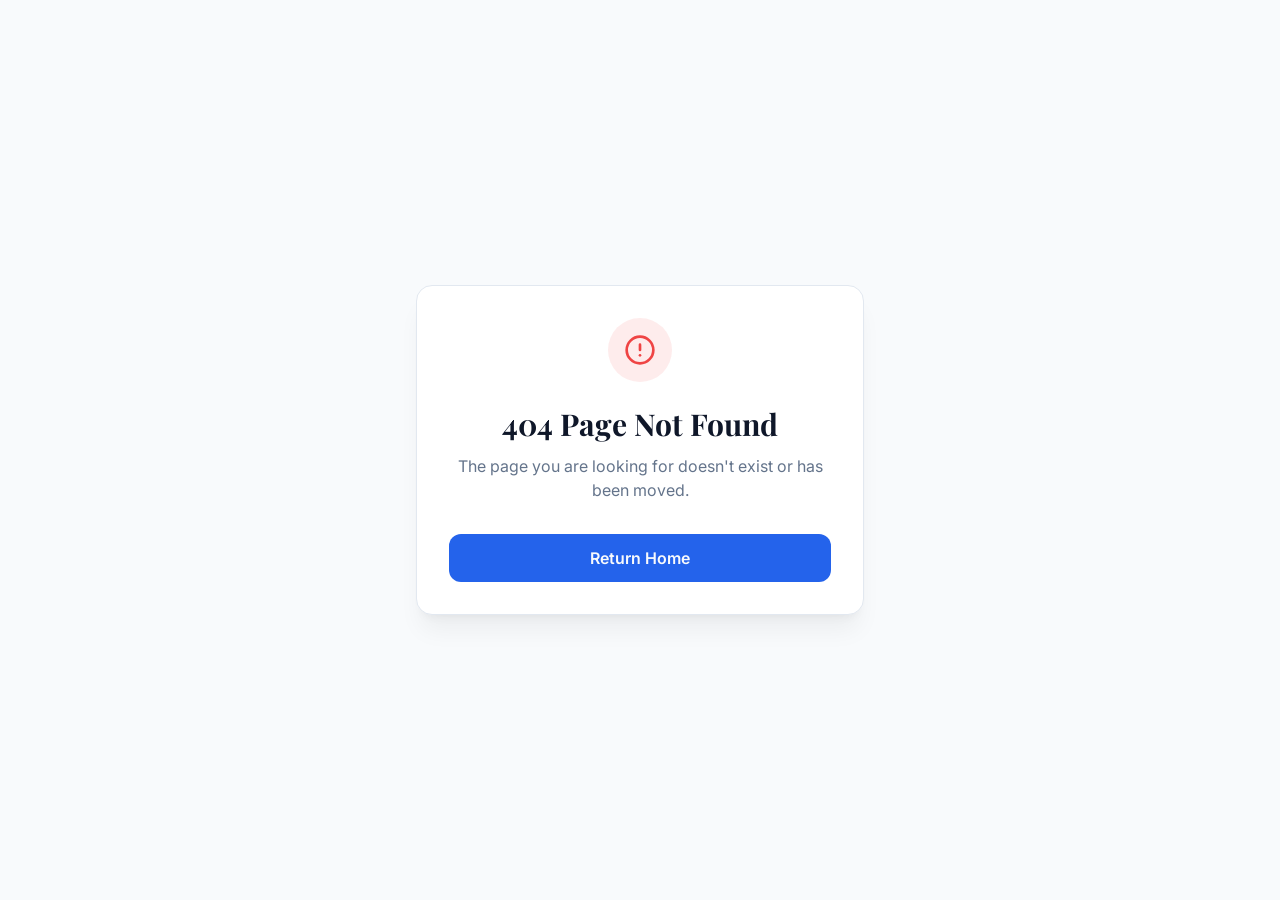
<file: index.html>
<!DOCTYPE html>
<html lang="en">
  <head>
    <meta charset="UTF-8" />
    <meta name="viewport" content="width=device-width, initial-scale=1.0, maximum-scale=1" />
    <link rel="icon" type="image/svg+xml" href="/favicon.svg" />
    <link rel="preconnect" href="https://fonts.googleapis.com">
    <link rel="preconnect" href="https://fonts.gstatic.com" crossorigin>
    <link href="https://fonts.googleapis.com/css2?family=Architects+Daughter&family=DM+Sans:ital,opsz,wght@0,9..40,100..1000;1,9..40,100..1000&family=Fira+Code:wght@300..700&family=Geist+Mono:wght@100..900&family=Geist:wght@100..900&family=IBM+Plex+Mono:ital,wght@0,100;0,200;0,300;0,400;0,500;0,600;0,700;1,100;1,200;1,300;1,400;1,500;1,600;1,700&family=IBM+Plex+Sans:ital,wght@0,100..700;1,100..700&family=Inter:ital,opsz,wght@0,14..32,100..900;1,14..32,100..900&family=JetBrains+Mono:ital,wght@0,100..800;1,100..800&family=Libre+Baskerville:ital,wght@0,400;0,700;1,400&family=Lora:ital,wght@0,400..700;1,400..700&family=Merriweather:ital,opsz,wght@0,18..144,300..900;1,18..144,300..900&family=Montserrat:ital,wght@0,100..900;1,100..900&family=Open+Sans:ital,wght@0,300..800;1,300..800&family=Outfit:wght@100..900&family=Oxanium:wght@200..800&family=Playfair+Display:ital,wght@0,400..900;1,400..900&family=Plus+Jakarta+Sans:ital,wght@0,200..800;1,200..800&family=Poppins:ital,wght@0,100;0,200;0,300;0,400;0,500;0,600;0,700;0,800;0,900;1,100;1,200;1,300;1,400;1,500;1,600;1,700;1,800;1,900&family=Roboto+Mono:ital,wght@0,100..700;1,100..700&family=Roboto:ital,wght@0,100..900;1,100..900&family=Source+Code+Pro:ital,wght@0,200..900;1,200..900&family=Source+Serif+4:ital,opsz,wght@0,8..60,200..900;1,8..60,200..900&family=Space+Grotesk:wght@300..700&family=Space+Mono:ital,wght@0,400;0,700;1,400;1,700&display=swap" rel="stylesheet">
    <script>
      // Decode redirect from 404.html (GitHub Pages SPA routing fix)
      (function() {
        var p = new URLSearchParams(window.location.search).get('p');
        if (p) {
          window.history.replaceState(null, null, p);
        }
      })();
    </script>
    <script type="module" crossorigin src="/assets/index-Dhs9z3LT.js"></script>
    <link rel="stylesheet" crossorigin href="/assets/index-Bp0LkeJQ.css">
  </head>
  <body>
    <div id="root"></div>
  </body>
</html>
</file>
<file: assets/index-Bp0LkeJQ.css>
@import"https://fonts.googleapis.com/css2?family=Inter:wght@300;400;500;600;700&family=JetBrains+Mono:wght@400;500&family=Playfair+Display:ital,wght@0,400;0,600;0,700;1,400&display=swap";*,:before,:after{--tw-border-spacing-x: 0;--tw-border-spacing-y: 0;--tw-translate-x: 0;--tw-translate-y: 0;--tw-rotate: 0;--tw-skew-x: 0;--tw-skew-y: 0;--tw-scale-x: 1;--tw-scale-y: 1;--tw-pan-x: ;--tw-pan-y: ;--tw-pinch-zoom: ;--tw-scroll-snap-strictness: proximity;--tw-gradient-from-position: ;--tw-gradient-via-position: ;--tw-gradient-to-position: ;--tw-ordinal: ;--tw-slashed-zero: ;--tw-numeric-figure: ;--tw-numeric-spacing: ;--tw-numeric-fraction: ;--tw-ring-inset: ;--tw-ring-offset-width: 0px;--tw-ring-offset-color: #fff;--tw-ring-color: rgb(59 130 246 / .5);--tw-ring-offset-shadow: 0 0 #0000;--tw-ring-shadow: 0 0 #0000;--tw-shadow: 0 0 #0000;--tw-shadow-colored: 0 0 #0000;--tw-blur: ;--tw-brightness: ;--tw-contrast: ;--tw-grayscale: ;--tw-hue-rotate: ;--tw-invert: ;--tw-saturate: ;--tw-sepia: ;--tw-drop-shadow: ;--tw-backdrop-blur: ;--tw-backdrop-brightness: ;--tw-backdrop-contrast: ;--tw-backdrop-grayscale: ;--tw-backdrop-hue-rotate: ;--tw-backdrop-invert: ;--tw-backdrop-opacity: ;--tw-backdrop-saturate: ;--tw-backdrop-sepia: ;--tw-contain-size: ;--tw-contain-layout: ;--tw-contain-paint: ;--tw-contain-style: }::backdrop{--tw-border-spacing-x: 0;--tw-border-spacing-y: 0;--tw-translate-x: 0;--tw-translate-y: 0;--tw-rotate: 0;--tw-skew-x: 0;--tw-skew-y: 0;--tw-scale-x: 1;--tw-scale-y: 1;--tw-pan-x: ;--tw-pan-y: ;--tw-pinch-zoom: ;--tw-scroll-snap-strictness: proximity;--tw-gradient-from-position: ;--tw-gradient-via-position: ;--tw-gradient-to-position: ;--tw-ordinal: ;--tw-slashed-zero: ;--tw-numeric-figure: ;--tw-numeric-spacing: ;--tw-numeric-fraction: ;--tw-ring-inset: ;--tw-ring-offset-width: 0px;--tw-ring-offset-color: #fff;--tw-ring-color: rgb(59 130 246 / .5);--tw-ring-offset-shadow: 0 0 #0000;--tw-ring-shadow: 0 0 #0000;--tw-shadow: 0 0 #0000;--tw-shadow-colored: 0 0 #0000;--tw-blur: ;--tw-brightness: ;--tw-contrast: ;--tw-grayscale: ;--tw-hue-rotate: ;--tw-invert: ;--tw-saturate: ;--tw-sepia: ;--tw-drop-shadow: ;--tw-backdrop-blur: ;--tw-backdrop-brightness: ;--tw-backdrop-contrast: ;--tw-backdrop-grayscale: ;--tw-backdrop-hue-rotate: ;--tw-backdrop-invert: ;--tw-backdrop-opacity: ;--tw-backdrop-saturate: ;--tw-backdrop-sepia: ;--tw-contain-size: ;--tw-contain-layout: ;--tw-contain-paint: ;--tw-contain-style: }*,:before,:after{box-sizing:border-box;border-width:0;border-style:solid;border-color:#e5e7eb}:before,:after{--tw-content: ""}html,:host{line-height:1.5;-webkit-text-size-adjust:100%;-moz-tab-size:4;-o-tab-size:4;tab-size:4;font-family:var(--font-sans);font-feature-settings:normal;font-variation-settings:normal;-webkit-tap-highlight-color:transparent}body{margin:0;line-height:inherit}hr{height:0;color:inherit;border-top-width:1px}abbr:where([title]){-webkit-text-decoration:underline dotted;text-decoration:underline dotted}h1,h2,h3,h4,h5,h6{font-size:inherit;font-weight:inherit}a{color:inherit;text-decoration:inherit}b,strong{font-weight:bolder}code,kbd,samp,pre{font-family:var(--font-mono);font-feature-settings:normal;font-variation-settings:normal;font-size:1em}small{font-size:80%}sub,sup{font-size:75%;line-height:0;position:relative;vertical-align:baseline}sub{bottom:-.25em}sup{top:-.5em}table{text-indent:0;border-color:inherit;border-collapse:collapse}button,input,optgroup,select,textarea{font-family:inherit;font-feature-settings:inherit;font-variation-settings:inherit;font-size:100%;font-weight:inherit;line-height:inherit;letter-spacing:inherit;color:inherit;margin:0;padding:0}button,select{text-transform:none}button,input:where([type=button]),input:where([type=reset]),input:where([type=submit]){-webkit-appearance:button;background-color:transparent;background-image:none}:-moz-focusring{outline:auto}:-moz-ui-invalid{box-shadow:none}progress{vertical-align:baseline}::-webkit-inner-spin-button,::-webkit-outer-spin-button{height:auto}[type=search]{-webkit-appearance:textfield;outline-offset:-2px}::-webkit-search-decoration{-webkit-appearance:none}::-webkit-file-upload-button{-webkit-appearance:button;font:inherit}summary{display:list-item}blockquote,dl,dd,h1,h2,h3,h4,h5,h6,hr,figure,p,pre{margin:0}fieldset{margin:0;padding:0}legend{padding:0}ol,ul,menu{list-style:none;margin:0;padding:0}dialog{padding:0}textarea{resize:vertical}input::-moz-placeholder,textarea::-moz-placeholder{opacity:1;color:#9ca3af}input::placeholder,textarea::placeholder{opacity:1;color:#9ca3af}button,[role=button]{cursor:pointer}:disabled{cursor:default}img,svg,video,canvas,audio,iframe,embed,object{display:block;vertical-align:middle}img,video{max-width:100%;height:auto}[hidden]:where(:not([hidden=until-found])){display:none}body{--tw-bg-opacity: 1;background-color:hsl(var(--background) / var(--tw-bg-opacity, 1));--tw-text-opacity: 1;color:hsl(var(--foreground) / var(--tw-text-opacity, 1));-webkit-font-smoothing:antialiased;-moz-osx-font-smoothing:grayscale}body *::-moz-selection{background-color:hsl(var(--primary) / .2);--tw-text-opacity: 1;color:hsl(var(--primary) / var(--tw-text-opacity, 1))}body *::selection{background-color:hsl(var(--primary) / .2);--tw-text-opacity: 1;color:hsl(var(--primary) / var(--tw-text-opacity, 1))}body::-moz-selection{background-color:hsl(var(--primary) / .2);--tw-text-opacity: 1;color:hsl(var(--primary) / var(--tw-text-opacity, 1))}body::selection{background-color:hsl(var(--primary) / .2);--tw-text-opacity: 1;color:hsl(var(--primary) / var(--tw-text-opacity, 1))}body{font-family:var(--font-sans)}h1,h2,h3,h4,h5,h6{font-family:var(--font-serif)}code,pre{font-family:var(--font-mono)}.container{width:100%}@media(min-width:640px){.container{max-width:640px}}@media(min-width:768px){.container{max-width:768px}}@media(min-width:1024px){.container{max-width:1024px}}@media(min-width:1280px){.container{max-width:1280px}}@media(min-width:1536px){.container{max-width:1536px}}.prose{color:var(--tw-prose-body);max-width:65ch}.prose :where(p):not(:where([class~=not-prose],[class~=not-prose] *)){margin-top:1.25em;margin-bottom:1.25em}.prose :where([class~=lead]):not(:where([class~=not-prose],[class~=not-prose] *)){color:var(--tw-prose-lead);font-size:1.25em;line-height:1.6;margin-top:1.2em;margin-bottom:1.2em}.prose :where(a):not(:where([class~=not-prose],[class~=not-prose] *)){color:var(--tw-prose-links);text-decoration:underline;font-weight:500}.prose :where(strong):not(:where([class~=not-prose],[class~=not-prose] *)){color:var(--tw-prose-bold);font-weight:600}.prose :where(a strong):not(:where([class~=not-prose],[class~=not-prose] *)){color:inherit}.prose :where(blockquote strong):not(:where([class~=not-prose],[class~=not-prose] *)){color:inherit}.prose :where(thead th strong):not(:where([class~=not-prose],[class~=not-prose] *)){color:inherit}.prose :where(ol):not(:where([class~=not-prose],[class~=not-prose] *)){list-style-type:decimal;margin-top:1.25em;margin-bottom:1.25em;padding-inline-start:1.625em}.prose :where(ol[type=A]):not(:where([class~=not-prose],[class~=not-prose] *)){list-style-type:upper-alpha}.prose :where(ol[type=a]):not(:where([class~=not-prose],[class~=not-prose] *)){list-style-type:lower-alpha}.prose :where(ol[type=A s]):not(:where([class~=not-prose],[class~=not-prose] *)){list-style-type:upper-alpha}.prose :where(ol[type=a s]):not(:where([class~=not-prose],[class~=not-prose] *)){list-style-type:lower-alpha}.prose :where(ol[type=I]):not(:where([class~=not-prose],[class~=not-prose] *)){list-style-type:upper-roman}.prose :where(ol[type=i]):not(:where([class~=not-prose],[class~=not-prose] *)){list-style-type:lower-roman}.prose :where(ol[type=I s]):not(:where([class~=not-prose],[class~=not-prose] *)){list-style-type:upper-roman}.prose :where(ol[type=i s]):not(:where([class~=not-prose],[class~=not-prose] *)){list-style-type:lower-roman}.prose :where(ol[type="1"]):not(:where([class~=not-prose],[class~=not-prose] *)){list-style-type:decimal}.prose :where(ul):not(:where([class~=not-prose],[class~=not-prose] *)){list-style-type:disc;margin-top:1.25em;margin-bottom:1.25em;padding-inline-start:1.625em}.prose :where(ol>li):not(:where([class~=not-prose],[class~=not-prose] *))::marker{font-weight:400;color:var(--tw-prose-counters)}.prose :where(ul>li):not(:where([class~=not-prose],[class~=not-prose] *))::marker{color:var(--tw-prose-bullets)}.prose :where(dt):not(:where([class~=not-prose],[class~=not-prose] *)){color:var(--tw-prose-headings);font-weight:600;margin-top:1.25em}.prose :where(hr):not(:where([class~=not-prose],[class~=not-prose] *)){border-color:var(--tw-prose-hr);border-top-width:1px;margin-top:3em;margin-bottom:3em}.prose :where(blockquote):not(:where([class~=not-prose],[class~=not-prose] *)){font-weight:500;font-style:italic;color:var(--tw-prose-quotes);border-inline-start-width:.25rem;border-inline-start-color:var(--tw-prose-quote-borders);quotes:"“""”""‘""’";margin-top:1.6em;margin-bottom:1.6em;padding-inline-start:1em}.prose :where(blockquote p:first-of-type):not(:where([class~=not-prose],[class~=not-prose] *)):before{content:open-quote}.prose :where(blockquote p:last-of-type):not(:where([class~=not-prose],[class~=not-prose] *)):after{content:close-quote}.prose :where(h1):not(:where([class~=not-prose],[class~=not-prose] *)){color:var(--tw-prose-headings);font-weight:800;font-size:2.25em;margin-top:0;margin-bottom:.8888889em;line-height:1.1111111}.prose :where(h1 strong):not(:where([class~=not-prose],[class~=not-prose] *)){font-weight:900;color:inherit}.prose :where(h2):not(:where([class~=not-prose],[class~=not-prose] *)){color:var(--tw-prose-headings);font-weight:700;font-size:1.5em;margin-top:2em;margin-bottom:1em;line-height:1.3333333}.prose :where(h2 strong):not(:where([class~=not-prose],[class~=not-prose] *)){font-weight:800;color:inherit}.prose :where(h3):not(:where([class~=not-prose],[class~=not-prose] *)){color:var(--tw-prose-headings);font-weight:600;font-size:1.25em;margin-top:1.6em;margin-bottom:.6em;line-height:1.6}.prose :where(h3 strong):not(:where([class~=not-prose],[class~=not-prose] *)){font-weight:700;color:inherit}.prose :where(h4):not(:where([class~=not-prose],[class~=not-prose] *)){color:var(--tw-prose-headings);font-weight:600;margin-top:1.5em;margin-bottom:.5em;line-height:1.5}.prose :where(h4 strong):not(:where([class~=not-prose],[class~=not-prose] *)){font-weight:700;color:inherit}.prose :where(img):not(:where([class~=not-prose],[class~=not-prose] *)){margin-top:2em;margin-bottom:2em}.prose :where(picture):not(:where([class~=not-prose],[class~=not-prose] *)){display:block;margin-top:2em;margin-bottom:2em}.prose :where(video):not(:where([class~=not-prose],[class~=not-prose] *)){margin-top:2em;margin-bottom:2em}.prose :where(kbd):not(:where([class~=not-prose],[class~=not-prose] *)){font-weight:500;font-family:inherit;color:var(--tw-prose-kbd);box-shadow:0 0 0 1px var(--tw-prose-kbd-shadows),0 3px 0 var(--tw-prose-kbd-shadows);font-size:.875em;border-radius:.3125rem;padding-top:.1875em;padding-inline-end:.375em;padding-bottom:.1875em;padding-inline-start:.375em}.prose :where(code):not(:where([class~=not-prose],[class~=not-prose] *)){color:var(--tw-prose-code);font-weight:600;font-size:.875em}.prose :where(code):not(:where([class~=not-prose],[class~=not-prose] *)):before{content:"`"}.prose :where(code):not(:where([class~=not-prose],[class~=not-prose] *)):after{content:"`"}.prose :where(a code):not(:where([class~=not-prose],[class~=not-prose] *)){color:inherit}.prose :where(h1 code):not(:where([class~=not-prose],[class~=not-prose] *)){color:inherit}.prose :where(h2 code):not(:where([class~=not-prose],[class~=not-prose] *)){color:inherit;font-size:.875em}.prose :where(h3 code):not(:where([class~=not-prose],[class~=not-prose] *)){color:inherit;font-size:.9em}.prose :where(h4 code):not(:where([class~=not-prose],[class~=not-prose] *)){color:inherit}.prose :where(blockquote code):not(:where([class~=not-prose],[class~=not-prose] *)){color:inherit}.prose :where(thead th code):not(:where([class~=not-prose],[class~=not-prose] *)){color:inherit}.prose :where(pre):not(:where([class~=not-prose],[class~=not-prose] *)){color:var(--tw-prose-pre-code);background-color:var(--tw-prose-pre-bg);overflow-x:auto;font-weight:400;font-size:.875em;line-height:1.7142857;margin-top:1.7142857em;margin-bottom:1.7142857em;border-radius:.375rem;padding-top:.8571429em;padding-inline-end:1.1428571em;padding-bottom:.8571429em;padding-inline-start:1.1428571em}.prose :where(pre code):not(:where([class~=not-prose],[class~=not-prose] *)){background-color:transparent;border-width:0;border-radius:0;padding:0;font-weight:inherit;color:inherit;font-size:inherit;font-family:inherit;line-height:inherit}.prose :where(pre code):not(:where([class~=not-prose],[class~=not-prose] *)):before{content:none}.prose :where(pre code):not(:where([class~=not-prose],[class~=not-prose] *)):after{content:none}.prose :where(table):not(:where([class~=not-prose],[class~=not-prose] *)){width:100%;table-layout:auto;margin-top:2em;margin-bottom:2em;font-size:.875em;line-height:1.7142857}.prose :where(thead):not(:where([class~=not-prose],[class~=not-prose] *)){border-bottom-width:1px;border-bottom-color:var(--tw-prose-th-borders)}.prose :where(thead th):not(:where([class~=not-prose],[class~=not-prose] *)){color:var(--tw-prose-headings);font-weight:600;vertical-align:bottom;padding-inline-end:.5714286em;padding-bottom:.5714286em;padding-inline-start:.5714286em}.prose :where(tbody tr):not(:where([class~=not-prose],[class~=not-prose] *)){border-bottom-width:1px;border-bottom-color:var(--tw-prose-td-borders)}.prose :where(tbody tr:last-child):not(:where([class~=not-prose],[class~=not-prose] *)){border-bottom-width:0}.prose :where(tbody td):not(:where([class~=not-prose],[class~=not-prose] *)){vertical-align:baseline}.prose :where(tfoot):not(:where([class~=not-prose],[class~=not-prose] *)){border-top-width:1px;border-top-color:var(--tw-prose-th-borders)}.prose :where(tfoot td):not(:where([class~=not-prose],[class~=not-prose] *)){vertical-align:top}.prose :where(th,td):not(:where([class~=not-prose],[class~=not-prose] *)){text-align:start}.prose :where(figure>*):not(:where([class~=not-prose],[class~=not-prose] *)){margin-top:0;margin-bottom:0}.prose :where(figcaption):not(:where([class~=not-prose],[class~=not-prose] *)){color:var(--tw-prose-captions);font-size:.875em;line-height:1.4285714;margin-top:.8571429em}.prose{--tw-prose-body: #374151;--tw-prose-headings: #111827;--tw-prose-lead: #4b5563;--tw-prose-links: #111827;--tw-prose-bold: #111827;--tw-prose-counters: #6b7280;--tw-prose-bullets: #d1d5db;--tw-prose-hr: #e5e7eb;--tw-prose-quotes: #111827;--tw-prose-quote-borders: #e5e7eb;--tw-prose-captions: #6b7280;--tw-prose-kbd: #111827;--tw-prose-kbd-shadows: rgb(17 24 39 / 10%);--tw-prose-code: #111827;--tw-prose-pre-code: #e5e7eb;--tw-prose-pre-bg: #1f2937;--tw-prose-th-borders: #d1d5db;--tw-prose-td-borders: #e5e7eb;--tw-prose-invert-body: #d1d5db;--tw-prose-invert-headings: #fff;--tw-prose-invert-lead: #9ca3af;--tw-prose-invert-links: #fff;--tw-prose-invert-bold: #fff;--tw-prose-invert-counters: #9ca3af;--tw-prose-invert-bullets: #4b5563;--tw-prose-invert-hr: #374151;--tw-prose-invert-quotes: #f3f4f6;--tw-prose-invert-quote-borders: #374151;--tw-prose-invert-captions: #9ca3af;--tw-prose-invert-kbd: #fff;--tw-prose-invert-kbd-shadows: rgb(255 255 255 / 10%);--tw-prose-invert-code: #fff;--tw-prose-invert-pre-code: #d1d5db;--tw-prose-invert-pre-bg: rgb(0 0 0 / 50%);--tw-prose-invert-th-borders: #4b5563;--tw-prose-invert-td-borders: #374151;font-size:1rem;line-height:1.75}.prose :where(picture>img):not(:where([class~=not-prose],[class~=not-prose] *)){margin-top:0;margin-bottom:0}.prose :where(li):not(:where([class~=not-prose],[class~=not-prose] *)){margin-top:.5em;margin-bottom:.5em}.prose :where(ol>li):not(:where([class~=not-prose],[class~=not-prose] *)){padding-inline-start:.375em}.prose :where(ul>li):not(:where([class~=not-prose],[class~=not-prose] *)){padding-inline-start:.375em}.prose :where(.prose>ul>li p):not(:where([class~=not-prose],[class~=not-prose] *)){margin-top:.75em;margin-bottom:.75em}.prose :where(.prose>ul>li>p:first-child):not(:where([class~=not-prose],[class~=not-prose] *)){margin-top:1.25em}.prose :where(.prose>ul>li>p:last-child):not(:where([class~=not-prose],[class~=not-prose] *)){margin-bottom:1.25em}.prose :where(.prose>ol>li>p:first-child):not(:where([class~=not-prose],[class~=not-prose] *)){margin-top:1.25em}.prose :where(.prose>ol>li>p:last-child):not(:where([class~=not-prose],[class~=not-prose] *)){margin-bottom:1.25em}.prose :where(ul ul,ul ol,ol ul,ol ol):not(:where([class~=not-prose],[class~=not-prose] *)){margin-top:.75em;margin-bottom:.75em}.prose :where(dl):not(:where([class~=not-prose],[class~=not-prose] *)){margin-top:1.25em;margin-bottom:1.25em}.prose :where(dd):not(:where([class~=not-prose],[class~=not-prose] *)){margin-top:.5em;padding-inline-start:1.625em}.prose :where(hr+*):not(:where([class~=not-prose],[class~=not-prose] *)){margin-top:0}.prose :where(h2+*):not(:where([class~=not-prose],[class~=not-prose] *)){margin-top:0}.prose :where(h3+*):not(:where([class~=not-prose],[class~=not-prose] *)){margin-top:0}.prose :where(h4+*):not(:where([class~=not-prose],[class~=not-prose] *)){margin-top:0}.prose :where(thead th:first-child):not(:where([class~=not-prose],[class~=not-prose] *)){padding-inline-start:0}.prose :where(thead th:last-child):not(:where([class~=not-prose],[class~=not-prose] *)){padding-inline-end:0}.prose :where(tbody td,tfoot td):not(:where([class~=not-prose],[class~=not-prose] *)){padding-top:.5714286em;padding-inline-end:.5714286em;padding-bottom:.5714286em;padding-inline-start:.5714286em}.prose :where(tbody td:first-child,tfoot td:first-child):not(:where([class~=not-prose],[class~=not-prose] *)){padding-inline-start:0}.prose :where(tbody td:last-child,tfoot td:last-child):not(:where([class~=not-prose],[class~=not-prose] *)){padding-inline-end:0}.prose :where(figure):not(:where([class~=not-prose],[class~=not-prose] *)){margin-top:2em;margin-bottom:2em}.prose :where(.prose>:first-child):not(:where([class~=not-prose],[class~=not-prose] *)){margin-top:0}.prose :where(.prose>:last-child):not(:where([class~=not-prose],[class~=not-prose] *)){margin-bottom:0}.prose-lg{font-size:1.125rem;line-height:1.7777778}.prose-lg :where(p):not(:where([class~=not-prose],[class~=not-prose] *)){margin-top:1.3333333em;margin-bottom:1.3333333em}.prose-lg :where([class~=lead]):not(:where([class~=not-prose],[class~=not-prose] *)){font-size:1.2222222em;line-height:1.4545455;margin-top:1.0909091em;margin-bottom:1.0909091em}.prose-lg :where(blockquote):not(:where([class~=not-prose],[class~=not-prose] *)){margin-top:1.6666667em;margin-bottom:1.6666667em;padding-inline-start:1em}.prose-lg :where(h1):not(:where([class~=not-prose],[class~=not-prose] *)){font-size:2.6666667em;margin-top:0;margin-bottom:.8333333em;line-height:1}.prose-lg :where(h2):not(:where([class~=not-prose],[class~=not-prose] *)){font-size:1.6666667em;margin-top:1.8666667em;margin-bottom:1.0666667em;line-height:1.3333333}.prose-lg :where(h3):not(:where([class~=not-prose],[class~=not-prose] *)){font-size:1.3333333em;margin-top:1.6666667em;margin-bottom:.6666667em;line-height:1.5}.prose-lg :where(h4):not(:where([class~=not-prose],[class~=not-prose] *)){margin-top:1.7777778em;margin-bottom:.4444444em;line-height:1.5555556}.prose-lg :where(img):not(:where([class~=not-prose],[class~=not-prose] *)){margin-top:1.7777778em;margin-bottom:1.7777778em}.prose-lg :where(picture):not(:where([class~=not-prose],[class~=not-prose] *)){margin-top:1.7777778em;margin-bottom:1.7777778em}.prose-lg :where(picture>img):not(:where([class~=not-prose],[class~=not-prose] *)){margin-top:0;margin-bottom:0}.prose-lg :where(video):not(:where([class~=not-prose],[class~=not-prose] *)){margin-top:1.7777778em;margin-bottom:1.7777778em}.prose-lg :where(kbd):not(:where([class~=not-prose],[class~=not-prose] *)){font-size:.8888889em;border-radius:.3125rem;padding-top:.2222222em;padding-inline-end:.4444444em;padding-bottom:.2222222em;padding-inline-start:.4444444em}.prose-lg :where(code):not(:where([class~=not-prose],[class~=not-prose] *)){font-size:.8888889em}.prose-lg :where(h2 code):not(:where([class~=not-prose],[class~=not-prose] *)){font-size:.8666667em}.prose-lg :where(h3 code):not(:where([class~=not-prose],[class~=not-prose] *)){font-size:.875em}.prose-lg :where(pre):not(:where([class~=not-prose],[class~=not-prose] *)){font-size:.8888889em;line-height:1.75;margin-top:2em;margin-bottom:2em;border-radius:.375rem;padding-top:1em;padding-inline-end:1.5em;padding-bottom:1em;padding-inline-start:1.5em}.prose-lg :where(ol):not(:where([class~=not-prose],[class~=not-prose] *)){margin-top:1.3333333em;margin-bottom:1.3333333em;padding-inline-start:1.5555556em}.prose-lg :where(ul):not(:where([class~=not-prose],[class~=not-prose] *)){margin-top:1.3333333em;margin-bottom:1.3333333em;padding-inline-start:1.5555556em}.prose-lg :where(li):not(:where([class~=not-prose],[class~=not-prose] *)){margin-top:.6666667em;margin-bottom:.6666667em}.prose-lg :where(ol>li):not(:where([class~=not-prose],[class~=not-prose] *)){padding-inline-start:.4444444em}.prose-lg :where(ul>li):not(:where([class~=not-prose],[class~=not-prose] *)){padding-inline-start:.4444444em}.prose-lg :where(.prose-lg>ul>li p):not(:where([class~=not-prose],[class~=not-prose] *)){margin-top:.8888889em;margin-bottom:.8888889em}.prose-lg :where(.prose-lg>ul>li>p:first-child):not(:where([class~=not-prose],[class~=not-prose] *)){margin-top:1.3333333em}.prose-lg :where(.prose-lg>ul>li>p:last-child):not(:where([class~=not-prose],[class~=not-prose] *)){margin-bottom:1.3333333em}.prose-lg :where(.prose-lg>ol>li>p:first-child):not(:where([class~=not-prose],[class~=not-prose] *)){margin-top:1.3333333em}.prose-lg :where(.prose-lg>ol>li>p:last-child):not(:where([class~=not-prose],[class~=not-prose] *)){margin-bottom:1.3333333em}.prose-lg :where(ul ul,ul ol,ol ul,ol ol):not(:where([class~=not-prose],[class~=not-prose] *)){margin-top:.8888889em;margin-bottom:.8888889em}.prose-lg :where(dl):not(:where([class~=not-prose],[class~=not-prose] *)){margin-top:1.3333333em;margin-bottom:1.3333333em}.prose-lg :where(dt):not(:where([class~=not-prose],[class~=not-prose] *)){margin-top:1.3333333em}.prose-lg :where(dd):not(:where([class~=not-prose],[class~=not-prose] *)){margin-top:.6666667em;padding-inline-start:1.5555556em}.prose-lg :where(hr):not(:where([class~=not-prose],[class~=not-prose] *)){margin-top:3.1111111em;margin-bottom:3.1111111em}.prose-lg :where(hr+*):not(:where([class~=not-prose],[class~=not-prose] *)){margin-top:0}.prose-lg :where(h2+*):not(:where([class~=not-prose],[class~=not-prose] *)){margin-top:0}.prose-lg :where(h3+*):not(:where([class~=not-prose],[class~=not-prose] *)){margin-top:0}.prose-lg :where(h4+*):not(:where([class~=not-prose],[class~=not-prose] *)){margin-top:0}.prose-lg :where(table):not(:where([class~=not-prose],[class~=not-prose] *)){font-size:.8888889em;line-height:1.5}.prose-lg :where(thead th):not(:where([class~=not-prose],[class~=not-prose] *)){padding-inline-end:.75em;padding-bottom:.75em;padding-inline-start:.75em}.prose-lg :where(thead th:first-child):not(:where([class~=not-prose],[class~=not-prose] *)){padding-inline-start:0}.prose-lg :where(thead th:last-child):not(:where([class~=not-prose],[class~=not-prose] *)){padding-inline-end:0}.prose-lg :where(tbody td,tfoot td):not(:where([class~=not-prose],[class~=not-prose] *)){padding-top:.75em;padding-inline-end:.75em;padding-bottom:.75em;padding-inline-start:.75em}.prose-lg :where(tbody td:first-child,tfoot td:first-child):not(:where([class~=not-prose],[class~=not-prose] *)){padding-inline-start:0}.prose-lg :where(tbody td:last-child,tfoot td:last-child):not(:where([class~=not-prose],[class~=not-prose] *)){padding-inline-end:0}.prose-lg :where(figure):not(:where([class~=not-prose],[class~=not-prose] *)){margin-top:1.7777778em;margin-bottom:1.7777778em}.prose-lg :where(figure>*):not(:where([class~=not-prose],[class~=not-prose] *)){margin-top:0;margin-bottom:0}.prose-lg :where(figcaption):not(:where([class~=not-prose],[class~=not-prose] *)){font-size:.8888889em;line-height:1.5;margin-top:1em}.prose-lg :where(.prose-lg>:first-child):not(:where([class~=not-prose],[class~=not-prose] *)){margin-top:0}.prose-lg :where(.prose-lg>:last-child):not(:where([class~=not-prose],[class~=not-prose] *)){margin-bottom:0}.sr-only{position:absolute;width:1px;height:1px;padding:0;margin:-1px;overflow:hidden;clip:rect(0,0,0,0);white-space:nowrap;border-width:0}.pointer-events-none{pointer-events:none}.pointer-events-auto{pointer-events:auto}.visible{visibility:visible}.invisible{visibility:hidden}.fixed{position:fixed}.absolute{position:absolute}.relative{position:relative}.sticky{position:sticky}.inset-0{inset:0}.inset-x-0{left:0;right:0}.inset-y-0{top:0;bottom:0}.-bottom-12{bottom:-3rem}.-left-12{left:-3rem}.-right-12{right:-3rem}.-top-12{top:-3rem}.bottom-0{bottom:0}.left-0{left:0}.left-1{left:.25rem}.left-1\/2{left:50%}.left-2{left:.5rem}.left-\[50\%\]{left:50%}.right-0{right:0}.right-1{right:.25rem}.right-2{right:.5rem}.right-3{right:.75rem}.right-4{right:1rem}.top-0{top:0}.top-1\.5{top:.375rem}.top-1\/2{top:50%}.top-2{top:.5rem}.top-3\.5{top:.875rem}.top-4{top:1rem}.top-\[1px\]{top:1px}.top-\[50\%\]{top:50%}.top-\[60\%\]{top:60%}.top-full{top:100%}.z-10{z-index:10}.z-20{z-index:20}.z-50{z-index:50}.z-\[100\]{z-index:100}.z-\[1\]{z-index:1}.-mx-1{margin-left:-.25rem;margin-right:-.25rem}.mx-2{margin-left:.5rem;margin-right:.5rem}.mx-3\.5{margin-left:.875rem;margin-right:.875rem}.mx-4{margin-left:1rem;margin-right:1rem}.mx-auto{margin-left:auto;margin-right:auto}.my-0\.5{margin-top:.125rem;margin-bottom:.125rem}.my-1{margin-top:.25rem;margin-bottom:.25rem}.-ml-4{margin-left:-1rem}.-mt-4{margin-top:-1rem}.mb-1{margin-bottom:.25rem}.mb-12{margin-bottom:3rem}.mb-24{margin-bottom:6rem}.mb-3{margin-bottom:.75rem}.mb-4{margin-bottom:1rem}.mb-6{margin-bottom:1.5rem}.mb-8{margin-bottom:2rem}.ml-1{margin-left:.25rem}.ml-8{margin-left:2rem}.ml-auto{margin-left:auto}.mr-1{margin-right:.25rem}.mr-2{margin-right:.5rem}.mt-1\.5{margin-top:.375rem}.mt-16{margin-top:4rem}.mt-2{margin-top:.5rem}.mt-24{margin-top:6rem}.mt-4{margin-top:1rem}.mt-8{margin-top:2rem}.mt-auto{margin-top:auto}.line-clamp-3{overflow:hidden;display:-webkit-box;-webkit-box-orient:vertical;-webkit-line-clamp:3}.block{display:block}.flex{display:flex}.inline-flex{display:inline-flex}.table{display:table}.grid{display:grid}.hidden{display:none}.aspect-square{aspect-ratio:1 / 1}.aspect-video{aspect-ratio:16 / 9}.size-4{width:1rem;height:1rem}.h-1\.5{height:.375rem}.h-10{height:2.5rem}.h-11{height:2.75rem}.h-12{height:3rem}.h-16{height:4rem}.h-2{height:.5rem}.h-2\.5{height:.625rem}.h-3{height:.75rem}.h-3\.5{height:.875rem}.h-4{height:1rem}.h-5{height:1.25rem}.h-6{height:1.5rem}.h-64{height:16rem}.h-7{height:1.75rem}.h-8{height:2rem}.h-9{height:2.25rem}.h-96{height:24rem}.h-\[1px\]{height:1px}.h-\[var\(--radix-navigation-menu-viewport-height\)\]{height:var(--radix-navigation-menu-viewport-height)}.h-\[var\(--radix-select-trigger-height\)\]{height:var(--radix-select-trigger-height)}.h-auto{height:auto}.h-full{height:100%}.h-px{height:1px}.h-svh{height:100svh}.max-h-\[--radix-context-menu-content-available-height\]{max-height:var(--radix-context-menu-content-available-height)}.max-h-\[--radix-select-content-available-height\]{max-height:var(--radix-select-content-available-height)}.max-h-\[300px\]{max-height:300px}.max-h-\[var\(--radix-dropdown-menu-content-available-height\)\]{max-height:var(--radix-dropdown-menu-content-available-height)}.max-h-screen{max-height:100vh}.min-h-0{min-height:0px}.min-h-10{min-height:2.5rem}.min-h-8{min-height:2rem}.min-h-9{min-height:2.25rem}.min-h-\[50vh\]{min-height:50vh}.min-h-\[80px\]{min-height:80px}.min-h-screen{min-height:100vh}.min-h-svh{min-height:100svh}.w-0{width:0px}.w-1{width:.25rem}.w-10{width:2.5rem}.w-11{width:2.75rem}.w-16{width:4rem}.w-2{width:.5rem}.w-2\.5{width:.625rem}.w-24{width:6rem}.w-3{width:.75rem}.w-3\.5{width:.875rem}.w-3\/4{width:75%}.w-4{width:1rem}.w-5{width:1.25rem}.w-5\/6{width:83.333333%}.w-64{width:16rem}.w-7{width:1.75rem}.w-72{width:18rem}.w-8{width:2rem}.w-9{width:2.25rem}.w-\[100px\]{width:100px}.w-\[1px\]{width:1px}.w-\[var\(--sidebar-width\)\]{width:var(--sidebar-width)}.w-auto{width:auto}.w-full{width:100%}.w-max{width:-moz-max-content;width:max-content}.w-px{width:1px}.min-w-0{min-width:0px}.min-w-10{min-width:2.5rem}.min-w-11{min-width:2.75rem}.min-w-5{min-width:1.25rem}.min-w-9{min-width:2.25rem}.min-w-\[12rem\]{min-width:12rem}.min-w-\[8rem\]{min-width:8rem}.min-w-\[var\(--radix-select-trigger-width\)\]{min-width:var(--radix-select-trigger-width)}.max-w-2xl{max-width:42rem}.max-w-3xl{max-width:48rem}.max-w-4xl{max-width:56rem}.max-w-7xl{max-width:80rem}.max-w-\[var\(--skeleton-width\)\]{max-width:var(--skeleton-width)}.max-w-lg{max-width:32rem}.max-w-max{max-width:-moz-max-content;max-width:max-content}.max-w-md{max-width:28rem}.max-w-none{max-width:none}.flex-1{flex:1 1 0%}.shrink-0{flex-shrink:0}.flex-grow,.grow{flex-grow:1}.grow-0{flex-grow:0}.basis-full{flex-basis:100%}.caption-bottom{caption-side:bottom}.border-collapse{border-collapse:collapse}.origin-\[--radix-context-menu-content-transform-origin\]{transform-origin:var(--radix-context-menu-content-transform-origin)}.origin-\[--radix-dropdown-menu-content-transform-origin\]{transform-origin:var(--radix-dropdown-menu-content-transform-origin)}.origin-\[--radix-hover-card-content-transform-origin\]{transform-origin:var(--radix-hover-card-content-transform-origin)}.origin-\[--radix-menubar-content-transform-origin\]{transform-origin:var(--radix-menubar-content-transform-origin)}.origin-\[--radix-popover-content-transform-origin\]{transform-origin:var(--radix-popover-content-transform-origin)}.origin-\[--radix-select-content-transform-origin\]{transform-origin:var(--radix-select-content-transform-origin)}.origin-\[--radix-tooltip-content-transform-origin\]{transform-origin:var(--radix-tooltip-content-transform-origin)}.-translate-x-1\/2{--tw-translate-x: -50%;transform:translate(var(--tw-translate-x),var(--tw-translate-y)) rotate(var(--tw-rotate)) skew(var(--tw-skew-x)) skewY(var(--tw-skew-y)) scaleX(var(--tw-scale-x)) scaleY(var(--tw-scale-y))}.-translate-x-px{--tw-translate-x: -1px;transform:translate(var(--tw-translate-x),var(--tw-translate-y)) rotate(var(--tw-rotate)) skew(var(--tw-skew-x)) skewY(var(--tw-skew-y)) scaleX(var(--tw-scale-x)) scaleY(var(--tw-scale-y))}.-translate-y-1\/2{--tw-translate-y: -50%;transform:translate(var(--tw-translate-x),var(--tw-translate-y)) rotate(var(--tw-rotate)) skew(var(--tw-skew-x)) skewY(var(--tw-skew-y)) scaleX(var(--tw-scale-x)) scaleY(var(--tw-scale-y))}.translate-x-\[-50\%\]{--tw-translate-x: -50%;transform:translate(var(--tw-translate-x),var(--tw-translate-y)) rotate(var(--tw-rotate)) skew(var(--tw-skew-x)) skewY(var(--tw-skew-y)) scaleX(var(--tw-scale-x)) scaleY(var(--tw-scale-y))}.translate-x-px{--tw-translate-x: 1px;transform:translate(var(--tw-translate-x),var(--tw-translate-y)) rotate(var(--tw-rotate)) skew(var(--tw-skew-x)) skewY(var(--tw-skew-y)) scaleX(var(--tw-scale-x)) scaleY(var(--tw-scale-y))}.translate-y-\[-50\%\]{--tw-translate-y: -50%;transform:translate(var(--tw-translate-x),var(--tw-translate-y)) rotate(var(--tw-rotate)) skew(var(--tw-skew-x)) skewY(var(--tw-skew-y)) scaleX(var(--tw-scale-x)) scaleY(var(--tw-scale-y))}.rotate-45{--tw-rotate: 45deg;transform:translate(var(--tw-translate-x),var(--tw-translate-y)) rotate(var(--tw-rotate)) skew(var(--tw-skew-x)) skewY(var(--tw-skew-y)) scaleX(var(--tw-scale-x)) scaleY(var(--tw-scale-y))}.rotate-90{--tw-rotate: 90deg;transform:translate(var(--tw-translate-x),var(--tw-translate-y)) rotate(var(--tw-rotate)) skew(var(--tw-skew-x)) skewY(var(--tw-skew-y)) scaleX(var(--tw-scale-x)) scaleY(var(--tw-scale-y))}.transform{transform:translate(var(--tw-translate-x),var(--tw-translate-y)) rotate(var(--tw-rotate)) skew(var(--tw-skew-x)) skewY(var(--tw-skew-y)) scaleX(var(--tw-scale-x)) scaleY(var(--tw-scale-y))}@keyframes pulse{50%{opacity:.5}}.animate-pulse{animation:pulse 2s cubic-bezier(.4,0,.6,1) infinite}.cursor-default{cursor:default}.cursor-pointer{cursor:pointer}.touch-none{touch-action:none}.select-none{-webkit-user-select:none;-moz-user-select:none;user-select:none}.list-none{list-style-type:none}.grid-cols-1{grid-template-columns:repeat(1,minmax(0,1fr))}.flex-row{flex-direction:row}.flex-col{flex-direction:column}.flex-col-reverse{flex-direction:column-reverse}.flex-wrap{flex-wrap:wrap}.items-start{align-items:flex-start}.items-end{align-items:flex-end}.items-center{align-items:center}.items-stretch{align-items:stretch}.justify-center{justify-content:center}.justify-between{justify-content:space-between}.gap-1{gap:.25rem}.gap-1\.5{gap:.375rem}.gap-2{gap:.5rem}.gap-3{gap:.75rem}.gap-4{gap:1rem}.gap-6{gap:1.5rem}.gap-8{gap:2rem}.space-x-1>:not([hidden])~:not([hidden]){--tw-space-x-reverse: 0;margin-right:calc(.25rem * var(--tw-space-x-reverse));margin-left:calc(.25rem * calc(1 - var(--tw-space-x-reverse)))}.space-x-4>:not([hidden])~:not([hidden]){--tw-space-x-reverse: 0;margin-right:calc(1rem * var(--tw-space-x-reverse));margin-left:calc(1rem * calc(1 - var(--tw-space-x-reverse)))}.space-y-1>:not([hidden])~:not([hidden]){--tw-space-y-reverse: 0;margin-top:calc(.25rem * calc(1 - var(--tw-space-y-reverse)));margin-bottom:calc(.25rem * var(--tw-space-y-reverse))}.space-y-1\.5>:not([hidden])~:not([hidden]){--tw-space-y-reverse: 0;margin-top:calc(.375rem * calc(1 - var(--tw-space-y-reverse)));margin-bottom:calc(.375rem * var(--tw-space-y-reverse))}.space-y-2>:not([hidden])~:not([hidden]){--tw-space-y-reverse: 0;margin-top:calc(.5rem * calc(1 - var(--tw-space-y-reverse)));margin-bottom:calc(.5rem * var(--tw-space-y-reverse))}.space-y-4>:not([hidden])~:not([hidden]){--tw-space-y-reverse: 0;margin-top:calc(1rem * calc(1 - var(--tw-space-y-reverse)));margin-bottom:calc(1rem * var(--tw-space-y-reverse))}.overflow-auto{overflow:auto}.overflow-hidden{overflow:hidden}.overflow-y-auto{overflow-y:auto}.overflow-x-hidden{overflow-x:hidden}.whitespace-nowrap{white-space:nowrap}.break-words{overflow-wrap:break-word}.rounded-2xl{border-radius:1rem}.rounded-\[2px\]{border-radius:2px}.rounded-\[inherit\]{border-radius:inherit}.rounded-full{border-radius:9999px}.rounded-lg{border-radius:.5625rem}.rounded-md{border-radius:.375rem}.rounded-sm{border-radius:.1875rem}.rounded-xl{border-radius:.75rem}.rounded-t-\[10px\]{border-top-left-radius:10px;border-top-right-radius:10px}.rounded-tl-sm{border-top-left-radius:.1875rem}.border{border-width:1px}.border-0{border-width:0px}.border-2{border-width:2px}.border-\[1\.5px\]{border-width:1.5px}.border-y{border-top-width:1px;border-bottom-width:1px}.border-b{border-bottom-width:1px}.border-l{border-left-width:1px}.border-r{border-right-width:1px}.border-t{border-top-width:1px}.border-dashed{border-style:dashed}.border-\[--color-border\]{border-color:var(--color-border)}.border-border{--tw-border-opacity: 1;border-color:hsl(var(--border) / var(--tw-border-opacity, 1))}.border-border\/40{border-color:hsl(var(--border) / .4)}.border-border\/50{border-color:hsl(var(--border) / .5)}.border-card-border{--tw-border-opacity: 1;border-color:hsl(var(--card-border) / var(--tw-border-opacity, 1))}.border-destructive{--tw-border-opacity: 1;border-color:hsl(var(--destructive) / var(--tw-border-opacity, 1))}.border-destructive-border{border-color:var(--destructive-border)}.border-destructive\/20{border-color:hsl(var(--destructive) / .2)}.border-destructive\/50{border-color:hsl(var(--destructive) / .5)}.border-input{--tw-border-opacity: 1;border-color:hsl(var(--input) / var(--tw-border-opacity, 1))}.border-primary{--tw-border-opacity: 1;border-color:hsl(var(--primary) / var(--tw-border-opacity, 1))}.border-primary-border{border-color:var(--primary-border)}.border-secondary-border{border-color:var(--secondary-border)}.border-sidebar-border{--tw-border-opacity: 1;border-color:hsl(var(--sidebar-border) / var(--tw-border-opacity, 1))}.border-transparent{border-color:transparent}.border-l-transparent{border-left-color:transparent}.border-t-transparent{border-top-color:transparent}.bg-\[--color-bg\]{background-color:var(--color-bg)}.bg-accent{--tw-bg-opacity: 1;background-color:hsl(var(--accent) / var(--tw-bg-opacity, 1))}.bg-background{--tw-bg-opacity: 1;background-color:hsl(var(--background) / var(--tw-bg-opacity, 1))}.bg-background\/80{background-color:hsl(var(--background) / .8)}.bg-black\/80{background-color:#000c}.bg-blue-100{--tw-bg-opacity: 1;background-color:rgb(219 234 254 / var(--tw-bg-opacity, 1))}.bg-border{--tw-bg-opacity: 1;background-color:hsl(var(--border) / var(--tw-bg-opacity, 1))}.bg-card{--tw-bg-opacity: 1;background-color:hsl(var(--card) / var(--tw-bg-opacity, 1))}.bg-destructive{--tw-bg-opacity: 1;background-color:hsl(var(--destructive) / var(--tw-bg-opacity, 1))}.bg-destructive\/10{background-color:hsl(var(--destructive) / .1)}.bg-destructive\/5{background-color:hsl(var(--destructive) / .05)}.bg-emerald-100{--tw-bg-opacity: 1;background-color:rgb(209 250 229 / var(--tw-bg-opacity, 1))}.bg-foreground{--tw-bg-opacity: 1;background-color:hsl(var(--foreground) / var(--tw-bg-opacity, 1))}.bg-muted{--tw-bg-opacity: 1;background-color:hsl(var(--muted) / var(--tw-bg-opacity, 1))}.bg-muted\/20{background-color:hsl(var(--muted) / .2)}.bg-muted\/30{background-color:hsl(var(--muted) / .3)}.bg-muted\/50{background-color:hsl(var(--muted) / .5)}.bg-popover{--tw-bg-opacity: 1;background-color:hsl(var(--popover) / var(--tw-bg-opacity, 1))}.bg-primary{--tw-bg-opacity: 1;background-color:hsl(var(--primary) / var(--tw-bg-opacity, 1))}.bg-primary\/10{background-color:hsl(var(--primary) / .1)}.bg-purple-100{--tw-bg-opacity: 1;background-color:rgb(243 232 255 / var(--tw-bg-opacity, 1))}.bg-secondary{--tw-bg-opacity: 1;background-color:hsl(var(--secondary) / var(--tw-bg-opacity, 1))}.bg-secondary\/50{background-color:hsl(var(--secondary) / .5)}.bg-sidebar{--tw-bg-opacity: 1;background-color:hsl(var(--sidebar) / var(--tw-bg-opacity, 1))}.bg-sidebar-border{--tw-bg-opacity: 1;background-color:hsl(var(--sidebar-border) / var(--tw-bg-opacity, 1))}.bg-transparent{background-color:transparent}.bg-gradient-to-r{background-image:linear-gradient(to right,var(--tw-gradient-stops))}.from-primary{--tw-gradient-from: hsl(var(--primary) / 1) var(--tw-gradient-from-position);--tw-gradient-to: hsl(var(--primary) / 0) var(--tw-gradient-to-position);--tw-gradient-stops: var(--tw-gradient-from), var(--tw-gradient-to)}.to-blue-400{--tw-gradient-to: #60a5fa var(--tw-gradient-to-position)}.bg-clip-text{-webkit-background-clip:text;background-clip:text}.fill-current{fill:currentColor}.p-0{padding:0}.p-1{padding:.25rem}.p-12{padding:3rem}.p-2{padding:.5rem}.p-3{padding:.75rem}.p-4{padding:1rem}.p-6{padding:1.5rem}.p-8{padding:2rem}.p-\[1px\]{padding:1px}.px-1{padding-left:.25rem;padding-right:.25rem}.px-2{padding-left:.5rem;padding-right:.5rem}.px-2\.5{padding-left:.625rem;padding-right:.625rem}.px-3{padding-left:.75rem;padding-right:.75rem}.px-4{padding-left:1rem;padding-right:1rem}.px-5{padding-left:1.25rem;padding-right:1.25rem}.px-6{padding-left:1.5rem;padding-right:1.5rem}.px-8{padding-left:2rem;padding-right:2rem}.py-0\.5{padding-top:.125rem;padding-bottom:.125rem}.py-1{padding-top:.25rem;padding-bottom:.25rem}.py-1\.5{padding-top:.375rem;padding-bottom:.375rem}.py-12{padding-top:3rem;padding-bottom:3rem}.py-2{padding-top:.5rem;padding-bottom:.5rem}.py-24{padding-top:6rem;padding-bottom:6rem}.py-3{padding-top:.75rem;padding-bottom:.75rem}.py-4{padding-top:1rem;padding-bottom:1rem}.py-6{padding-top:1.5rem;padding-bottom:1.5rem}.pb-3{padding-bottom:.75rem}.pb-4{padding-bottom:1rem}.pl-2\.5{padding-left:.625rem}.pl-4{padding-left:1rem}.pl-8{padding-left:2rem}.pr-2{padding-right:.5rem}.pr-2\.5{padding-right:.625rem}.pr-8{padding-right:2rem}.pt-0{padding-top:0}.pt-1{padding-top:.25rem}.pt-3{padding-top:.75rem}.pt-4{padding-top:1rem}.pt-8{padding-top:2rem}.text-left{text-align:left}.text-center{text-align:center}.align-middle{vertical-align:middle}.font-mono{font-family:var(--font-mono)}.font-sans{font-family:var(--font-sans)}.font-serif{font-family:var(--font-serif)}.text-2xl{font-size:1.5rem;line-height:2rem}.text-3xl{font-size:1.875rem;line-height:2.25rem}.text-4xl{font-size:2.25rem;line-height:2.5rem}.text-5xl{font-size:3rem;line-height:1}.text-\[0\.8rem\]{font-size:.8rem}.text-base{font-size:1rem;line-height:1.5rem}.text-lg{font-size:1.125rem;line-height:1.75rem}.text-sm{font-size:.875rem;line-height:1.25rem}.text-xl{font-size:1.25rem;line-height:1.75rem}.text-xs{font-size:.75rem;line-height:1rem}.font-bold{font-weight:700}.font-medium{font-weight:500}.font-normal{font-weight:400}.font-semibold{font-weight:600}.italic{font-style:italic}.tabular-nums{--tw-numeric-spacing: tabular-nums;font-variant-numeric:var(--tw-ordinal) var(--tw-slashed-zero) var(--tw-numeric-figure) var(--tw-numeric-spacing) var(--tw-numeric-fraction)}.leading-none{line-height:1}.leading-relaxed{line-height:1.625}.leading-tight{line-height:1.25}.tracking-tight{letter-spacing:-.025em}.tracking-widest{letter-spacing:.1em}.text-accent-foreground{--tw-text-opacity: 1;color:hsl(var(--accent-foreground) / var(--tw-text-opacity, 1))}.text-blue-800{--tw-text-opacity: 1;color:rgb(30 64 175 / var(--tw-text-opacity, 1))}.text-card-foreground{--tw-text-opacity: 1;color:hsl(var(--card-foreground) / var(--tw-text-opacity, 1))}.text-current{color:currentColor}.text-destructive{--tw-text-opacity: 1;color:hsl(var(--destructive) / var(--tw-text-opacity, 1))}.text-destructive-foreground{--tw-text-opacity: 1;color:hsl(var(--destructive-foreground) / var(--tw-text-opacity, 1))}.text-emerald-800{--tw-text-opacity: 1;color:rgb(6 95 70 / var(--tw-text-opacity, 1))}.text-foreground{--tw-text-opacity: 1;color:hsl(var(--foreground) / var(--tw-text-opacity, 1))}.text-foreground\/50{color:hsl(var(--foreground) / .5)}.text-muted-foreground{--tw-text-opacity: 1;color:hsl(var(--muted-foreground) / var(--tw-text-opacity, 1))}.text-popover-foreground{--tw-text-opacity: 1;color:hsl(var(--popover-foreground) / var(--tw-text-opacity, 1))}.text-primary{--tw-text-opacity: 1;color:hsl(var(--primary) / var(--tw-text-opacity, 1))}.text-primary-foreground{--tw-text-opacity: 1;color:hsl(var(--primary-foreground) / var(--tw-text-opacity, 1))}.text-purple-800{--tw-text-opacity: 1;color:rgb(107 33 168 / var(--tw-text-opacity, 1))}.text-secondary-foreground{--tw-text-opacity: 1;color:hsl(var(--secondary-foreground) / var(--tw-text-opacity, 1))}.text-sidebar-foreground{--tw-text-opacity: 1;color:hsl(var(--sidebar-foreground) / var(--tw-text-opacity, 1))}.text-sidebar-foreground\/70{color:hsl(var(--sidebar-foreground) / .7)}.text-transparent{color:transparent}.opacity-0{opacity:0}.opacity-50{opacity:.5}.opacity-60{opacity:.6}.opacity-70{opacity:.7}.opacity-90{opacity:.9}.shadow-\[0_0_0_1px_hsl\(var\(--sidebar-border\)\)\]{--tw-shadow: 0 0 0 1px hsl(var(--sidebar-border));--tw-shadow-colored: 0 0 0 1px var(--tw-shadow-color);box-shadow:var(--tw-ring-offset-shadow, 0 0 #0000),var(--tw-ring-shadow, 0 0 #0000),var(--tw-shadow)}.shadow-lg{--tw-shadow: 0 10px 15px -3px rgb(0 0 0 / .1), 0 4px 6px -4px rgb(0 0 0 / .1);--tw-shadow-colored: 0 10px 15px -3px var(--tw-shadow-color), 0 4px 6px -4px var(--tw-shadow-color);box-shadow:var(--tw-ring-offset-shadow, 0 0 #0000),var(--tw-ring-shadow, 0 0 #0000),var(--tw-shadow)}.shadow-md{--tw-shadow: 0 4px 6px -1px rgb(0 0 0 / .1), 0 2px 4px -2px rgb(0 0 0 / .1);--tw-shadow-colored: 0 4px 6px -1px var(--tw-shadow-color), 0 2px 4px -2px var(--tw-shadow-color);box-shadow:var(--tw-ring-offset-shadow, 0 0 #0000),var(--tw-ring-shadow, 0 0 #0000),var(--tw-shadow)}.shadow-none{--tw-shadow: 0 0 #0000;--tw-shadow-colored: 0 0 #0000;box-shadow:var(--tw-ring-offset-shadow, 0 0 #0000),var(--tw-ring-shadow, 0 0 #0000),var(--tw-shadow)}.shadow-sm{--tw-shadow: 0 1px 2px 0 rgb(0 0 0 / .05);--tw-shadow-colored: 0 1px 2px 0 var(--tw-shadow-color);box-shadow:var(--tw-ring-offset-shadow, 0 0 #0000),var(--tw-ring-shadow, 0 0 #0000),var(--tw-shadow)}.shadow-xl{--tw-shadow: 0 20px 25px -5px rgb(0 0 0 / .1), 0 8px 10px -6px rgb(0 0 0 / .1);--tw-shadow-colored: 0 20px 25px -5px var(--tw-shadow-color), 0 8px 10px -6px var(--tw-shadow-color);box-shadow:var(--tw-ring-offset-shadow, 0 0 #0000),var(--tw-ring-shadow, 0 0 #0000),var(--tw-shadow)}.shadow-black\/5{--tw-shadow-color: rgb(0 0 0 / .05);--tw-shadow: var(--tw-shadow-colored)}.outline-none{outline:2px solid transparent;outline-offset:2px}.outline{outline-style:solid}.outline-2{outline-width:2px}.outline-offset-2{outline-offset:2px}.outline-transparent{outline-color:transparent}.ring-0{--tw-ring-offset-shadow: var(--tw-ring-inset) 0 0 0 var(--tw-ring-offset-width) var(--tw-ring-offset-color);--tw-ring-shadow: var(--tw-ring-inset) 0 0 0 calc(0px + var(--tw-ring-offset-width)) var(--tw-ring-color);box-shadow:var(--tw-ring-offset-shadow),var(--tw-ring-shadow),var(--tw-shadow, 0 0 #0000)}.ring-2{--tw-ring-offset-shadow: var(--tw-ring-inset) 0 0 0 var(--tw-ring-offset-width) var(--tw-ring-offset-color);--tw-ring-shadow: var(--tw-ring-inset) 0 0 0 calc(2px + var(--tw-ring-offset-width)) var(--tw-ring-color);box-shadow:var(--tw-ring-offset-shadow),var(--tw-ring-shadow),var(--tw-shadow, 0 0 #0000)}.ring-ring{--tw-ring-opacity: 1;--tw-ring-color: hsl(var(--ring) / var(--tw-ring-opacity, 1))}.ring-sidebar-ring{--tw-ring-opacity: 1;--tw-ring-color: hsl(var(--sidebar-ring) / var(--tw-ring-opacity, 1))}.ring-offset-background{--tw-ring-offset-color: hsl(var(--background) / 1)}.filter{filter:var(--tw-blur) var(--tw-brightness) var(--tw-contrast) var(--tw-grayscale) var(--tw-hue-rotate) var(--tw-invert) var(--tw-saturate) var(--tw-sepia) var(--tw-drop-shadow)}.backdrop-blur-md{--tw-backdrop-blur: blur(12px);-webkit-backdrop-filter:var(--tw-backdrop-blur) var(--tw-backdrop-brightness) var(--tw-backdrop-contrast) var(--tw-backdrop-grayscale) var(--tw-backdrop-hue-rotate) var(--tw-backdrop-invert) var(--tw-backdrop-opacity) var(--tw-backdrop-saturate) var(--tw-backdrop-sepia);backdrop-filter:var(--tw-backdrop-blur) var(--tw-backdrop-brightness) var(--tw-backdrop-contrast) var(--tw-backdrop-grayscale) var(--tw-backdrop-hue-rotate) var(--tw-backdrop-invert) var(--tw-backdrop-opacity) var(--tw-backdrop-saturate) var(--tw-backdrop-sepia)}.transition{transition-property:color,background-color,border-color,text-decoration-color,fill,stroke,opacity,box-shadow,transform,filter,backdrop-filter;transition-timing-function:cubic-bezier(.4,0,.2,1);transition-duration:.15s}.transition-\[left\,right\,width\]{transition-property:left,right,width;transition-timing-function:cubic-bezier(.4,0,.2,1);transition-duration:.15s}.transition-\[margin\,opacity\]{transition-property:margin,opacity;transition-timing-function:cubic-bezier(.4,0,.2,1);transition-duration:.15s}.transition-\[width\,height\,padding\]{transition-property:width,height,padding;transition-timing-function:cubic-bezier(.4,0,.2,1);transition-duration:.15s}.transition-\[width\]{transition-property:width;transition-timing-function:cubic-bezier(.4,0,.2,1);transition-duration:.15s}.transition-all{transition-property:all;transition-timing-function:cubic-bezier(.4,0,.2,1);transition-duration:.15s}.transition-colors{transition-property:color,background-color,border-color,text-decoration-color,fill,stroke;transition-timing-function:cubic-bezier(.4,0,.2,1);transition-duration:.15s}.transition-opacity{transition-property:opacity;transition-timing-function:cubic-bezier(.4,0,.2,1);transition-duration:.15s}.transition-transform{transition-property:transform;transition-timing-function:cubic-bezier(.4,0,.2,1);transition-duration:.15s}.duration-1000{transition-duration:1s}.duration-200{transition-duration:.2s}.duration-300{transition-duration:.3s}.ease-in-out{transition-timing-function:cubic-bezier(.4,0,.2,1)}.ease-linear{transition-timing-function:linear}@keyframes enter{0%{opacity:var(--tw-enter-opacity, 1);transform:translate3d(var(--tw-enter-translate-x, 0),var(--tw-enter-translate-y, 0),0) scale3d(var(--tw-enter-scale, 1),var(--tw-enter-scale, 1),var(--tw-enter-scale, 1)) rotate(var(--tw-enter-rotate, 0))}}@keyframes exit{to{opacity:var(--tw-exit-opacity, 1);transform:translate3d(var(--tw-exit-translate-x, 0),var(--tw-exit-translate-y, 0),0) scale3d(var(--tw-exit-scale, 1),var(--tw-exit-scale, 1),var(--tw-exit-scale, 1)) rotate(var(--tw-exit-rotate, 0))}}.animate-in{animation-name:enter;animation-duration:.15s;--tw-enter-opacity: initial;--tw-enter-scale: initial;--tw-enter-rotate: initial;--tw-enter-translate-x: initial;--tw-enter-translate-y: initial}.fade-in-0{--tw-enter-opacity: 0}.fade-in-80{--tw-enter-opacity: .8}.zoom-in-95{--tw-enter-scale: .95}.duration-1000{animation-duration:1s}.duration-200{animation-duration:.2s}.duration-300{animation-duration:.3s}.ease-in-out{animation-timing-function:cubic-bezier(.4,0,.2,1)}.ease-linear{animation-timing-function:linear}.\[border-color\:var\(--badge-outline\)\]{border-color:var(--badge-outline)}.\[border-color\:var\(--button-outline\)\]{border-color:var(--button-outline)}:root{--font-sans: "Inter", sans-serif;--font-serif: "Playfair Display", serif;--font-mono: "JetBrains Mono", monospace;--background: 210 40% 98%;--foreground: 222 47% 11%;--card: 0 0% 100%;--card-foreground: 222 47% 11%;--popover: 0 0% 100%;--popover-foreground: 222 47% 11%;--primary: 221 83% 53%;--primary-foreground: 210 40% 98%;--secondary: 210 40% 96.1%;--secondary-foreground: 222 47% 11.2%;--muted: 210 40% 96.1%;--muted-foreground: 215.4 16.3% 46.9%;--accent: 210 40% 96.1%;--accent-foreground: 222 47% 11.2%;--destructive: 0 84.2% 60.2%;--destructive-foreground: 210 40% 98%;--border: 214.3 31.8% 91.4%;--input: 214.3 31.8% 91.4%;--ring: 221.2 83.2% 53.3%;--radius: .75rem}.dark{--background: 222.2 84% 4.9%;--foreground: 210 40% 98%;--card: 222.2 84% 4.9%;--card-foreground: 210 40% 98%;--popover: 222.2 84% 4.9%;--popover-foreground: 210 40% 98%;--primary: 217.2 91.2% 59.8%;--primary-foreground: 222.2 47.4% 11.2%;--secondary: 217.2 32.6% 17.5%;--secondary-foreground: 210 40% 98%;--muted: 217.2 32.6% 17.5%;--muted-foreground: 215 20.2% 65.1%;--accent: 217.2 32.6% 17.5%;--accent-foreground: 210 40% 98%;--destructive: 0 62.8% 30.6%;--destructive-foreground: 210 40% 98%;--border: 217.2 32.6% 17.5%;--input: 217.2 32.6% 17.5%;--ring: 212.7 26.8% 83.9%}.prose-content iframe{width:75vw;margin-left:calc(-40vw + 50%);height:1100px;border:none;display:block}::-webkit-scrollbar{width:8px}::-webkit-scrollbar-track{background:transparent}::-webkit-scrollbar-thumb{background:hsl(var(--muted-foreground) / .3);border-radius:4px}::-webkit-scrollbar-thumb:hover{background:hsl(var(--muted-foreground) / .5)}.dark\:prose-invert:is(.dark *){--tw-prose-body: var(--tw-prose-invert-body);--tw-prose-headings: var(--tw-prose-invert-headings);--tw-prose-lead: var(--tw-prose-invert-lead);--tw-prose-links: var(--tw-prose-invert-links);--tw-prose-bold: var(--tw-prose-invert-bold);--tw-prose-counters: var(--tw-prose-invert-counters);--tw-prose-bullets: var(--tw-prose-invert-bullets);--tw-prose-hr: var(--tw-prose-invert-hr);--tw-prose-quotes: var(--tw-prose-invert-quotes);--tw-prose-quote-borders: var(--tw-prose-invert-quote-borders);--tw-prose-captions: var(--tw-prose-invert-captions);--tw-prose-kbd: var(--tw-prose-invert-kbd);--tw-prose-kbd-shadows: var(--tw-prose-invert-kbd-shadows);--tw-prose-code: var(--tw-prose-invert-code);--tw-prose-pre-code: var(--tw-prose-invert-pre-code);--tw-prose-pre-bg: var(--tw-prose-invert-pre-bg);--tw-prose-th-borders: var(--tw-prose-invert-th-borders);--tw-prose-td-borders: var(--tw-prose-invert-td-borders)}@media(min-width:768px){.md\:prose-xl{font-size:1.25rem;line-height:1.8}.md\:prose-xl :where(p):not(:where([class~=not-prose],[class~=not-prose] *)){margin-top:1.2em;margin-bottom:1.2em}.md\:prose-xl :where([class~=lead]):not(:where([class~=not-prose],[class~=not-prose] *)){font-size:1.2em;line-height:1.5;margin-top:1em;margin-bottom:1em}.md\:prose-xl :where(blockquote):not(:where([class~=not-prose],[class~=not-prose] *)){margin-top:1.6em;margin-bottom:1.6em;padding-inline-start:1.0666667em}.md\:prose-xl :where(h1):not(:where([class~=not-prose],[class~=not-prose] *)){font-size:2.8em;margin-top:0;margin-bottom:.8571429em;line-height:1}.md\:prose-xl :where(h2):not(:where([class~=not-prose],[class~=not-prose] *)){font-size:1.8em;margin-top:1.5555556em;margin-bottom:.8888889em;line-height:1.1111111}.md\:prose-xl :where(h3):not(:where([class~=not-prose],[class~=not-prose] *)){font-size:1.5em;margin-top:1.6em;margin-bottom:.6666667em;line-height:1.3333333}.md\:prose-xl :where(h4):not(:where([class~=not-prose],[class~=not-prose] *)){margin-top:1.8em;margin-bottom:.6em;line-height:1.6}.md\:prose-xl :where(img):not(:where([class~=not-prose],[class~=not-prose] *)){margin-top:2em;margin-bottom:2em}.md\:prose-xl :where(picture):not(:where([class~=not-prose],[class~=not-prose] *)){margin-top:2em;margin-bottom:2em}.md\:prose-xl :where(picture>img):not(:where([class~=not-prose],[class~=not-prose] *)){margin-top:0;margin-bottom:0}.md\:prose-xl :where(video):not(:where([class~=not-prose],[class~=not-prose] *)){margin-top:2em;margin-bottom:2em}.md\:prose-xl :where(kbd):not(:where([class~=not-prose],[class~=not-prose] *)){font-size:.9em;border-radius:.3125rem;padding-top:.25em;padding-inline-end:.4em;padding-bottom:.25em;padding-inline-start:.4em}.md\:prose-xl :where(code):not(:where([class~=not-prose],[class~=not-prose] *)){font-size:.9em}.md\:prose-xl :where(h2 code):not(:where([class~=not-prose],[class~=not-prose] *)){font-size:.8611111em}.md\:prose-xl :where(h3 code):not(:where([class~=not-prose],[class~=not-prose] *)){font-size:.9em}.md\:prose-xl :where(pre):not(:where([class~=not-prose],[class~=not-prose] *)){font-size:.9em;line-height:1.7777778;margin-top:2em;margin-bottom:2em;border-radius:.5rem;padding-top:1.1111111em;padding-inline-end:1.3333333em;padding-bottom:1.1111111em;padding-inline-start:1.3333333em}.md\:prose-xl :where(ol):not(:where([class~=not-prose],[class~=not-prose] *)){margin-top:1.2em;margin-bottom:1.2em;padding-inline-start:1.6em}.md\:prose-xl :where(ul):not(:where([class~=not-prose],[class~=not-prose] *)){margin-top:1.2em;margin-bottom:1.2em;padding-inline-start:1.6em}.md\:prose-xl :where(li):not(:where([class~=not-prose],[class~=not-prose] *)){margin-top:.6em;margin-bottom:.6em}.md\:prose-xl :where(ol>li):not(:where([class~=not-prose],[class~=not-prose] *)){padding-inline-start:.4em}.md\:prose-xl :where(ul>li):not(:where([class~=not-prose],[class~=not-prose] *)){padding-inline-start:.4em}.md\:prose-xl :where(.md\:prose-xl>ul>li p):not(:where([class~=not-prose],[class~=not-prose] *)){margin-top:.8em;margin-bottom:.8em}.md\:prose-xl :where(.md\:prose-xl>ul>li>p:first-child):not(:where([class~=not-prose],[class~=not-prose] *)){margin-top:1.2em}.md\:prose-xl :where(.md\:prose-xl>ul>li>p:last-child):not(:where([class~=not-prose],[class~=not-prose] *)){margin-bottom:1.2em}.md\:prose-xl :where(.md\:prose-xl>ol>li>p:first-child):not(:where([class~=not-prose],[class~=not-prose] *)){margin-top:1.2em}.md\:prose-xl :where(.md\:prose-xl>ol>li>p:last-child):not(:where([class~=not-prose],[class~=not-prose] *)){margin-bottom:1.2em}.md\:prose-xl :where(ul ul,ul ol,ol ul,ol ol):not(:where([class~=not-prose],[class~=not-prose] *)){margin-top:.8em;margin-bottom:.8em}.md\:prose-xl :where(dl):not(:where([class~=not-prose],[class~=not-prose] *)){margin-top:1.2em;margin-bottom:1.2em}.md\:prose-xl :where(dt):not(:where([class~=not-prose],[class~=not-prose] *)){margin-top:1.2em}.md\:prose-xl :where(dd):not(:where([class~=not-prose],[class~=not-prose] *)){margin-top:.6em;padding-inline-start:1.6em}.md\:prose-xl :where(hr):not(:where([class~=not-prose],[class~=not-prose] *)){margin-top:2.8em;margin-bottom:2.8em}.md\:prose-xl :where(hr+*):not(:where([class~=not-prose],[class~=not-prose] *)){margin-top:0}.md\:prose-xl :where(h2+*):not(:where([class~=not-prose],[class~=not-prose] *)){margin-top:0}.md\:prose-xl :where(h3+*):not(:where([class~=not-prose],[class~=not-prose] *)){margin-top:0}.md\:prose-xl :where(h4+*):not(:where([class~=not-prose],[class~=not-prose] *)){margin-top:0}.md\:prose-xl :where(table):not(:where([class~=not-prose],[class~=not-prose] *)){font-size:.9em;line-height:1.5555556}.md\:prose-xl :where(thead th):not(:where([class~=not-prose],[class~=not-prose] *)){padding-inline-end:.6666667em;padding-bottom:.8888889em;padding-inline-start:.6666667em}.md\:prose-xl :where(thead th:first-child):not(:where([class~=not-prose],[class~=not-prose] *)){padding-inline-start:0}.md\:prose-xl :where(thead th:last-child):not(:where([class~=not-prose],[class~=not-prose] *)){padding-inline-end:0}.md\:prose-xl :where(tbody td,tfoot td):not(:where([class~=not-prose],[class~=not-prose] *)){padding-top:.8888889em;padding-inline-end:.6666667em;padding-bottom:.8888889em;padding-inline-start:.6666667em}.md\:prose-xl :where(tbody td:first-child,tfoot td:first-child):not(:where([class~=not-prose],[class~=not-prose] *)){padding-inline-start:0}.md\:prose-xl :where(tbody td:last-child,tfoot td:last-child):not(:where([class~=not-prose],[class~=not-prose] *)){padding-inline-end:0}.md\:prose-xl :where(figure):not(:where([class~=not-prose],[class~=not-prose] *)){margin-top:2em;margin-bottom:2em}.md\:prose-xl :where(figure>*):not(:where([class~=not-prose],[class~=not-prose] *)){margin-top:0;margin-bottom:0}.md\:prose-xl :where(figcaption):not(:where([class~=not-prose],[class~=not-prose] *)){font-size:.9em;line-height:1.5555556;margin-top:1em}.md\:prose-xl :where(.md\:prose-xl>:first-child):not(:where([class~=not-prose],[class~=not-prose] *)){margin-top:0}.md\:prose-xl :where(.md\:prose-xl>:last-child):not(:where([class~=not-prose],[class~=not-prose] *)){margin-bottom:0}}.file\:border-0::file-selector-button{border-width:0px}.file\:bg-transparent::file-selector-button{background-color:transparent}.file\:text-sm::file-selector-button{font-size:.875rem;line-height:1.25rem}.file\:font-medium::file-selector-button{font-weight:500}.file\:text-foreground::file-selector-button{--tw-text-opacity: 1;color:hsl(var(--foreground) / var(--tw-text-opacity, 1))}.placeholder\:text-muted-foreground::-moz-placeholder{--tw-text-opacity: 1;color:hsl(var(--muted-foreground) / var(--tw-text-opacity, 1))}.placeholder\:text-muted-foreground::placeholder{--tw-text-opacity: 1;color:hsl(var(--muted-foreground) / var(--tw-text-opacity, 1))}.after\:pointer-events-none:after{content:var(--tw-content);pointer-events:none}.after\:absolute:after{content:var(--tw-content);position:absolute}.after\:-inset-2:after{content:var(--tw-content);inset:-.5rem}.after\:inset-0:after{content:var(--tw-content);inset:0}.after\:inset-y-0:after{content:var(--tw-content);top:0;bottom:0}.after\:left-1\/2:after{content:var(--tw-content);left:50%}.after\:block:after{content:var(--tw-content);display:block}.after\:w-1:after{content:var(--tw-content);width:.25rem}.after\:w-\[2px\]:after{content:var(--tw-content);width:2px}.after\:-translate-x-1\/2:after{content:var(--tw-content);--tw-translate-x: -50%;transform:translate(var(--tw-translate-x),var(--tw-translate-y)) rotate(var(--tw-rotate)) skew(var(--tw-skew-x)) skewY(var(--tw-skew-y)) scaleX(var(--tw-scale-x)) scaleY(var(--tw-scale-y))}.after\:rounded-full:after{content:var(--tw-content);border-radius:9999px}.after\:border:after{content:var(--tw-content);border-width:1px}.after\:border-black\/10:after{content:var(--tw-content);border-color:#0000001a}.after\:content-\[\'\'\]:after{--tw-content: "";content:var(--tw-content)}.first\:rounded-l-md:first-child{border-top-left-radius:.375rem;border-bottom-left-radius:.375rem}.first\:border-l:first-child{border-left-width:1px}.last\:rounded-r-md:last-child{border-top-right-radius:.375rem;border-bottom-right-radius:.375rem}.focus-within\:relative:focus-within{position:relative}.focus-within\:z-20:focus-within{z-index:20}.hover\:border-primary\/20:hover{border-color:hsl(var(--primary) / .2)}.hover\:bg-accent:hover{--tw-bg-opacity: 1;background-color:hsl(var(--accent) / var(--tw-bg-opacity, 1))}.hover\:bg-muted:hover{--tw-bg-opacity: 1;background-color:hsl(var(--muted) / var(--tw-bg-opacity, 1))}.hover\:bg-muted\/50:hover{background-color:hsl(var(--muted) / .5)}.hover\:bg-primary:hover{--tw-bg-opacity: 1;background-color:hsl(var(--primary) / var(--tw-bg-opacity, 1))}.hover\:bg-primary\/90:hover{background-color:hsl(var(--primary) / .9)}.hover\:bg-secondary:hover{--tw-bg-opacity: 1;background-color:hsl(var(--secondary) / var(--tw-bg-opacity, 1))}.hover\:bg-sidebar-accent:hover{--tw-bg-opacity: 1;background-color:hsl(var(--sidebar-accent) / var(--tw-bg-opacity, 1))}.hover\:text-accent-foreground:hover{--tw-text-opacity: 1;color:hsl(var(--accent-foreground) / var(--tw-text-opacity, 1))}.hover\:text-foreground:hover{--tw-text-opacity: 1;color:hsl(var(--foreground) / var(--tw-text-opacity, 1))}.hover\:text-muted-foreground:hover{--tw-text-opacity: 1;color:hsl(var(--muted-foreground) / var(--tw-text-opacity, 1))}.hover\:text-primary:hover{--tw-text-opacity: 1;color:hsl(var(--primary) / var(--tw-text-opacity, 1))}.hover\:text-primary-foreground:hover{--tw-text-opacity: 1;color:hsl(var(--primary-foreground) / var(--tw-text-opacity, 1))}.hover\:text-sidebar-accent-foreground:hover{--tw-text-opacity: 1;color:hsl(var(--sidebar-accent-foreground) / var(--tw-text-opacity, 1))}.hover\:underline:hover{text-decoration-line:underline}.hover\:opacity-100:hover{opacity:1}.hover\:shadow-\[0_0_0_1px_hsl\(var\(--sidebar-accent\)\)\]:hover{--tw-shadow: 0 0 0 1px hsl(var(--sidebar-accent));--tw-shadow-colored: 0 0 0 1px var(--tw-shadow-color);box-shadow:var(--tw-ring-offset-shadow, 0 0 #0000),var(--tw-ring-shadow, 0 0 #0000),var(--tw-shadow)}.hover\:shadow-xl:hover{--tw-shadow: 0 20px 25px -5px rgb(0 0 0 / .1), 0 8px 10px -6px rgb(0 0 0 / .1);--tw-shadow-colored: 0 20px 25px -5px var(--tw-shadow-color), 0 8px 10px -6px var(--tw-shadow-color);box-shadow:var(--tw-ring-offset-shadow, 0 0 #0000),var(--tw-ring-shadow, 0 0 #0000),var(--tw-shadow)}.hover\:after\:bg-sidebar-border:hover:after{content:var(--tw-content);--tw-bg-opacity: 1;background-color:hsl(var(--sidebar-border) / var(--tw-bg-opacity, 1))}.focus\:bg-accent:focus{--tw-bg-opacity: 1;background-color:hsl(var(--accent) / var(--tw-bg-opacity, 1))}.focus\:bg-primary:focus{--tw-bg-opacity: 1;background-color:hsl(var(--primary) / var(--tw-bg-opacity, 1))}.focus\:text-accent-foreground:focus{--tw-text-opacity: 1;color:hsl(var(--accent-foreground) / var(--tw-text-opacity, 1))}.focus\:text-primary-foreground:focus{--tw-text-opacity: 1;color:hsl(var(--primary-foreground) / var(--tw-text-opacity, 1))}.focus\:opacity-100:focus{opacity:1}.focus\:outline-none:focus{outline:2px solid transparent;outline-offset:2px}.focus\:ring-2:focus{--tw-ring-offset-shadow: var(--tw-ring-inset) 0 0 0 var(--tw-ring-offset-width) var(--tw-ring-offset-color);--tw-ring-shadow: var(--tw-ring-inset) 0 0 0 calc(2px + var(--tw-ring-offset-width)) var(--tw-ring-color);box-shadow:var(--tw-ring-offset-shadow),var(--tw-ring-shadow),var(--tw-shadow, 0 0 #0000)}.focus\:ring-ring:focus{--tw-ring-opacity: 1;--tw-ring-color: hsl(var(--ring) / var(--tw-ring-opacity, 1))}.focus\:ring-offset-2:focus{--tw-ring-offset-width: 2px}.focus-visible\:outline-none:focus-visible{outline:2px solid transparent;outline-offset:2px}.focus-visible\:ring-1:focus-visible{--tw-ring-offset-shadow: var(--tw-ring-inset) 0 0 0 var(--tw-ring-offset-width) var(--tw-ring-offset-color);--tw-ring-shadow: var(--tw-ring-inset) 0 0 0 calc(1px + var(--tw-ring-offset-width)) var(--tw-ring-color);box-shadow:var(--tw-ring-offset-shadow),var(--tw-ring-shadow),var(--tw-shadow, 0 0 #0000)}.focus-visible\:ring-2:focus-visible{--tw-ring-offset-shadow: var(--tw-ring-inset) 0 0 0 var(--tw-ring-offset-width) var(--tw-ring-offset-color);--tw-ring-shadow: var(--tw-ring-inset) 0 0 0 calc(2px + var(--tw-ring-offset-width)) var(--tw-ring-color);box-shadow:var(--tw-ring-offset-shadow),var(--tw-ring-shadow),var(--tw-shadow, 0 0 #0000)}.focus-visible\:ring-ring:focus-visible{--tw-ring-opacity: 1;--tw-ring-color: hsl(var(--ring) / var(--tw-ring-opacity, 1))}.focus-visible\:ring-offset-1:focus-visible{--tw-ring-offset-width: 1px}.focus-visible\:ring-offset-2:focus-visible{--tw-ring-offset-width: 2px}.focus-visible\:ring-offset-background:focus-visible{--tw-ring-offset-color: hsl(var(--background) / 1)}.active\:bg-sidebar-accent:active{--tw-bg-opacity: 1;background-color:hsl(var(--sidebar-accent) / var(--tw-bg-opacity, 1))}.active\:text-sidebar-accent-foreground:active{--tw-text-opacity: 1;color:hsl(var(--sidebar-accent-foreground) / var(--tw-text-opacity, 1))}.active\:shadow-none:active{--tw-shadow: 0 0 #0000;--tw-shadow-colored: 0 0 #0000;box-shadow:var(--tw-ring-offset-shadow, 0 0 #0000),var(--tw-ring-shadow, 0 0 #0000),var(--tw-shadow)}.disabled\:pointer-events-none:disabled{pointer-events:none}.disabled\:cursor-not-allowed:disabled{cursor:not-allowed}.disabled\:opacity-50:disabled{opacity:.5}.group\/menu-item:focus-within .group-focus-within\/menu-item\:opacity-100{opacity:1}.group:hover .group-hover\:-translate-x-1{--tw-translate-x: -.25rem;transform:translate(var(--tw-translate-x),var(--tw-translate-y)) rotate(var(--tw-rotate)) skew(var(--tw-skew-x)) skewY(var(--tw-skew-y)) scaleX(var(--tw-scale-x)) scaleY(var(--tw-scale-y))}.group:hover .group-hover\:translate-x-1{--tw-translate-x: .25rem;transform:translate(var(--tw-translate-x),var(--tw-translate-y)) rotate(var(--tw-rotate)) skew(var(--tw-skew-x)) skewY(var(--tw-skew-y)) scaleX(var(--tw-scale-x)) scaleY(var(--tw-scale-y))}.group:hover .group-hover\:bg-primary\/20{background-color:hsl(var(--primary) / .2)}.group:hover .group-hover\:text-primary{--tw-text-opacity: 1;color:hsl(var(--primary) / var(--tw-text-opacity, 1))}.group\/menu-item:hover .group-hover\/menu-item\:opacity-100,.group:hover .group-hover\:opacity-100{opacity:1}.group.destructive .group-\[\.destructive\]\:border-muted\/40{border-color:hsl(var(--muted) / .4)}.group.destructive .group-\[\.destructive\]\:text-red-300{--tw-text-opacity: 1;color:rgb(252 165 165 / var(--tw-text-opacity, 1))}.group.destructive .group-\[\.destructive\]\:hover\:border-destructive\/30:hover{border-color:hsl(var(--destructive) / .3)}.group.destructive .group-\[\.destructive\]\:hover\:bg-destructive:hover{--tw-bg-opacity: 1;background-color:hsl(var(--destructive) / var(--tw-bg-opacity, 1))}.group.destructive .group-\[\.destructive\]\:hover\:text-destructive-foreground:hover{--tw-text-opacity: 1;color:hsl(var(--destructive-foreground) / var(--tw-text-opacity, 1))}.group.destructive .group-\[\.destructive\]\:hover\:text-red-50:hover{--tw-text-opacity: 1;color:rgb(254 242 242 / var(--tw-text-opacity, 1))}.group.destructive .group-\[\.destructive\]\:focus\:ring-destructive:focus{--tw-ring-opacity: 1;--tw-ring-color: hsl(var(--destructive) / var(--tw-ring-opacity, 1))}.group.destructive .group-\[\.destructive\]\:focus\:ring-red-400:focus{--tw-ring-opacity: 1;--tw-ring-color: rgb(248 113 113 / var(--tw-ring-opacity, 1))}.group.destructive .group-\[\.destructive\]\:focus\:ring-offset-red-600:focus{--tw-ring-offset-color: #dc2626}.peer\/menu-button:hover~.peer-hover\/menu-button\:text-sidebar-accent-foreground{--tw-text-opacity: 1;color:hsl(var(--sidebar-accent-foreground) / var(--tw-text-opacity, 1))}.peer:disabled~.peer-disabled\:cursor-not-allowed{cursor:not-allowed}.peer:disabled~.peer-disabled\:opacity-70{opacity:.7}.has-\[\:disabled\]\:opacity-50:has(:disabled){opacity:.5}.aria-disabled\:pointer-events-none[aria-disabled=true]{pointer-events:none}.aria-disabled\:opacity-50[aria-disabled=true]{opacity:.5}.aria-selected\:bg-accent[aria-selected=true]{--tw-bg-opacity: 1;background-color:hsl(var(--accent) / var(--tw-bg-opacity, 1))}.aria-selected\:bg-accent\/50[aria-selected=true]{background-color:hsl(var(--accent) / .5)}.aria-selected\:text-accent-foreground[aria-selected=true]{--tw-text-opacity: 1;color:hsl(var(--accent-foreground) / var(--tw-text-opacity, 1))}.aria-selected\:text-muted-foreground[aria-selected=true]{--tw-text-opacity: 1;color:hsl(var(--muted-foreground) / var(--tw-text-opacity, 1))}.aria-selected\:opacity-100[aria-selected=true]{opacity:1}.data-\[disabled\=true\]\:pointer-events-none[data-disabled=true],.data-\[disabled\]\:pointer-events-none[data-disabled]{pointer-events:none}.data-\[panel-group-direction\=vertical\]\:h-px[data-panel-group-direction=vertical]{height:1px}.data-\[panel-group-direction\=vertical\]\:w-full[data-panel-group-direction=vertical]{width:100%}.data-\[side\=bottom\]\:translate-y-1[data-side=bottom]{--tw-translate-y: .25rem;transform:translate(var(--tw-translate-x),var(--tw-translate-y)) rotate(var(--tw-rotate)) skew(var(--tw-skew-x)) skewY(var(--tw-skew-y)) scaleX(var(--tw-scale-x)) scaleY(var(--tw-scale-y))}.data-\[side\=left\]\:-translate-x-1[data-side=left]{--tw-translate-x: -.25rem;transform:translate(var(--tw-translate-x),var(--tw-translate-y)) rotate(var(--tw-rotate)) skew(var(--tw-skew-x)) skewY(var(--tw-skew-y)) scaleX(var(--tw-scale-x)) scaleY(var(--tw-scale-y))}.data-\[side\=right\]\:translate-x-1[data-side=right]{--tw-translate-x: .25rem;transform:translate(var(--tw-translate-x),var(--tw-translate-y)) rotate(var(--tw-rotate)) skew(var(--tw-skew-x)) skewY(var(--tw-skew-y)) scaleX(var(--tw-scale-x)) scaleY(var(--tw-scale-y))}.data-\[side\=top\]\:-translate-y-1[data-side=top]{--tw-translate-y: -.25rem;transform:translate(var(--tw-translate-x),var(--tw-translate-y)) rotate(var(--tw-rotate)) skew(var(--tw-skew-x)) skewY(var(--tw-skew-y)) scaleX(var(--tw-scale-x)) scaleY(var(--tw-scale-y))}.data-\[state\=checked\]\:translate-x-5[data-state=checked]{--tw-translate-x: 1.25rem;transform:translate(var(--tw-translate-x),var(--tw-translate-y)) rotate(var(--tw-rotate)) skew(var(--tw-skew-x)) skewY(var(--tw-skew-y)) scaleX(var(--tw-scale-x)) scaleY(var(--tw-scale-y))}.data-\[state\=unchecked\]\:translate-x-0[data-state=unchecked],.data-\[swipe\=cancel\]\:translate-x-0[data-swipe=cancel]{--tw-translate-x: 0px;transform:translate(var(--tw-translate-x),var(--tw-translate-y)) rotate(var(--tw-rotate)) skew(var(--tw-skew-x)) skewY(var(--tw-skew-y)) scaleX(var(--tw-scale-x)) scaleY(var(--tw-scale-y))}.data-\[swipe\=end\]\:translate-x-\[var\(--radix-toast-swipe-end-x\)\][data-swipe=end]{--tw-translate-x: var(--radix-toast-swipe-end-x);transform:translate(var(--tw-translate-x),var(--tw-translate-y)) rotate(var(--tw-rotate)) skew(var(--tw-skew-x)) skewY(var(--tw-skew-y)) scaleX(var(--tw-scale-x)) scaleY(var(--tw-scale-y))}.data-\[swipe\=move\]\:translate-x-\[var\(--radix-toast-swipe-move-x\)\][data-swipe=move]{--tw-translate-x: var(--radix-toast-swipe-move-x);transform:translate(var(--tw-translate-x),var(--tw-translate-y)) rotate(var(--tw-rotate)) skew(var(--tw-skew-x)) skewY(var(--tw-skew-y)) scaleX(var(--tw-scale-x)) scaleY(var(--tw-scale-y))}@keyframes accordion-up{0%{height:var(--radix-accordion-content-height)}to{height:0}}.data-\[state\=closed\]\:animate-accordion-up[data-state=closed]{animation:accordion-up .2s ease-out}@keyframes accordion-down{0%{height:0}to{height:var(--radix-accordion-content-height)}}.data-\[state\=open\]\:animate-accordion-down[data-state=open]{animation:accordion-down .2s ease-out}.data-\[panel-group-direction\=vertical\]\:flex-col[data-panel-group-direction=vertical]{flex-direction:column}.data-\[active\=true\]\:bg-sidebar-accent[data-active=true]{--tw-bg-opacity: 1;background-color:hsl(var(--sidebar-accent) / var(--tw-bg-opacity, 1))}.data-\[selected\=\'true\'\]\:bg-accent[data-selected=true]{--tw-bg-opacity: 1;background-color:hsl(var(--accent) / var(--tw-bg-opacity, 1))}.data-\[state\=active\]\:bg-background[data-state=active]{--tw-bg-opacity: 1;background-color:hsl(var(--background) / var(--tw-bg-opacity, 1))}.data-\[state\=checked\]\:bg-primary[data-state=checked]{--tw-bg-opacity: 1;background-color:hsl(var(--primary) / var(--tw-bg-opacity, 1))}.data-\[state\=on\]\:bg-accent[data-state=on],.data-\[state\=open\]\:bg-accent[data-state=open]{--tw-bg-opacity: 1;background-color:hsl(var(--accent) / var(--tw-bg-opacity, 1))}.data-\[state\=open\]\:bg-accent\/50[data-state=open]{background-color:hsl(var(--accent) / .5)}.data-\[state\=open\]\:bg-secondary[data-state=open]{--tw-bg-opacity: 1;background-color:hsl(var(--secondary) / var(--tw-bg-opacity, 1))}.data-\[state\=selected\]\:bg-muted[data-state=selected]{--tw-bg-opacity: 1;background-color:hsl(var(--muted) / var(--tw-bg-opacity, 1))}.data-\[state\=unchecked\]\:bg-input[data-state=unchecked]{--tw-bg-opacity: 1;background-color:hsl(var(--input) / var(--tw-bg-opacity, 1))}.data-\[active\=true\]\:font-medium[data-active=true]{font-weight:500}.data-\[active\=true\]\:text-sidebar-accent-foreground[data-active=true]{--tw-text-opacity: 1;color:hsl(var(--sidebar-accent-foreground) / var(--tw-text-opacity, 1))}.data-\[placeholder\]\:text-muted-foreground[data-placeholder]{--tw-text-opacity: 1;color:hsl(var(--muted-foreground) / var(--tw-text-opacity, 1))}.data-\[selected\=true\]\:text-accent-foreground[data-selected=true]{--tw-text-opacity: 1;color:hsl(var(--accent-foreground) / var(--tw-text-opacity, 1))}.data-\[state\=active\]\:text-foreground[data-state=active]{--tw-text-opacity: 1;color:hsl(var(--foreground) / var(--tw-text-opacity, 1))}.data-\[state\=checked\]\:text-primary-foreground[data-state=checked]{--tw-text-opacity: 1;color:hsl(var(--primary-foreground) / var(--tw-text-opacity, 1))}.data-\[state\=on\]\:text-accent-foreground[data-state=on],.data-\[state\=open\]\:text-accent-foreground[data-state=open]{--tw-text-opacity: 1;color:hsl(var(--accent-foreground) / var(--tw-text-opacity, 1))}.data-\[state\=open\]\:text-muted-foreground[data-state=open]{--tw-text-opacity: 1;color:hsl(var(--muted-foreground) / var(--tw-text-opacity, 1))}.data-\[disabled\=true\]\:opacity-50[data-disabled=true],.data-\[disabled\]\:opacity-50[data-disabled]{opacity:.5}.data-\[state\=open\]\:opacity-100[data-state=open]{opacity:1}.data-\[state\=active\]\:shadow-sm[data-state=active]{--tw-shadow: 0 1px 2px 0 rgb(0 0 0 / .05);--tw-shadow-colored: 0 1px 2px 0 var(--tw-shadow-color);box-shadow:var(--tw-ring-offset-shadow, 0 0 #0000),var(--tw-ring-shadow, 0 0 #0000),var(--tw-shadow)}.data-\[swipe\=move\]\:transition-none[data-swipe=move]{transition-property:none}.data-\[state\=closed\]\:duration-300[data-state=closed]{transition-duration:.3s}.data-\[state\=open\]\:duration-500[data-state=open]{transition-duration:.5s}.data-\[motion\^\=from-\]\:animate-in[data-motion^=from-],.data-\[state\=open\]\:animate-in[data-state=open],.data-\[state\=visible\]\:animate-in[data-state=visible]{animation-name:enter;animation-duration:.15s;--tw-enter-opacity: initial;--tw-enter-scale: initial;--tw-enter-rotate: initial;--tw-enter-translate-x: initial;--tw-enter-translate-y: initial}.data-\[motion\^\=to-\]\:animate-out[data-motion^=to-],.data-\[state\=closed\]\:animate-out[data-state=closed],.data-\[state\=hidden\]\:animate-out[data-state=hidden],.data-\[swipe\=end\]\:animate-out[data-swipe=end]{animation-name:exit;animation-duration:.15s;--tw-exit-opacity: initial;--tw-exit-scale: initial;--tw-exit-rotate: initial;--tw-exit-translate-x: initial;--tw-exit-translate-y: initial}.data-\[motion\^\=from-\]\:fade-in[data-motion^=from-]{--tw-enter-opacity: 0}.data-\[motion\^\=to-\]\:fade-out[data-motion^=to-],.data-\[state\=closed\]\:fade-out-0[data-state=closed]{--tw-exit-opacity: 0}.data-\[state\=closed\]\:fade-out-80[data-state=closed]{--tw-exit-opacity: .8}.data-\[state\=hidden\]\:fade-out[data-state=hidden]{--tw-exit-opacity: 0}.data-\[state\=open\]\:fade-in-0[data-state=open],.data-\[state\=visible\]\:fade-in[data-state=visible]{--tw-enter-opacity: 0}.data-\[state\=closed\]\:zoom-out-95[data-state=closed]{--tw-exit-scale: .95}.data-\[state\=open\]\:zoom-in-90[data-state=open]{--tw-enter-scale: .9}.data-\[state\=open\]\:zoom-in-95[data-state=open]{--tw-enter-scale: .95}.data-\[motion\=from-end\]\:slide-in-from-right-52[data-motion=from-end]{--tw-enter-translate-x: 13rem}.data-\[motion\=from-start\]\:slide-in-from-left-52[data-motion=from-start]{--tw-enter-translate-x: -13rem}.data-\[motion\=to-end\]\:slide-out-to-right-52[data-motion=to-end]{--tw-exit-translate-x: 13rem}.data-\[motion\=to-start\]\:slide-out-to-left-52[data-motion=to-start]{--tw-exit-translate-x: -13rem}.data-\[side\=bottom\]\:slide-in-from-top-2[data-side=bottom]{--tw-enter-translate-y: -.5rem}.data-\[side\=left\]\:slide-in-from-right-2[data-side=left]{--tw-enter-translate-x: .5rem}.data-\[side\=right\]\:slide-in-from-left-2[data-side=right]{--tw-enter-translate-x: -.5rem}.data-\[side\=top\]\:slide-in-from-bottom-2[data-side=top]{--tw-enter-translate-y: .5rem}.data-\[state\=closed\]\:slide-out-to-bottom[data-state=closed]{--tw-exit-translate-y: 100%}.data-\[state\=closed\]\:slide-out-to-left[data-state=closed]{--tw-exit-translate-x: -100%}.data-\[state\=closed\]\:slide-out-to-left-1\/2[data-state=closed]{--tw-exit-translate-x: -50%}.data-\[state\=closed\]\:slide-out-to-right[data-state=closed],.data-\[state\=closed\]\:slide-out-to-right-full[data-state=closed]{--tw-exit-translate-x: 100%}.data-\[state\=closed\]\:slide-out-to-top[data-state=closed]{--tw-exit-translate-y: -100%}.data-\[state\=closed\]\:slide-out-to-top-\[48\%\][data-state=closed]{--tw-exit-translate-y: -48%}.data-\[state\=open\]\:slide-in-from-bottom[data-state=open]{--tw-enter-translate-y: 100%}.data-\[state\=open\]\:slide-in-from-left[data-state=open]{--tw-enter-translate-x: -100%}.data-\[state\=open\]\:slide-in-from-left-1\/2[data-state=open]{--tw-enter-translate-x: -50%}.data-\[state\=open\]\:slide-in-from-right[data-state=open]{--tw-enter-translate-x: 100%}.data-\[state\=open\]\:slide-in-from-top[data-state=open]{--tw-enter-translate-y: -100%}.data-\[state\=open\]\:slide-in-from-top-\[48\%\][data-state=open]{--tw-enter-translate-y: -48%}.data-\[state\=open\]\:slide-in-from-top-full[data-state=open]{--tw-enter-translate-y: -100%}.data-\[state\=closed\]\:duration-300[data-state=closed]{animation-duration:.3s}.data-\[state\=open\]\:duration-500[data-state=open]{animation-duration:.5s}.data-\[panel-group-direction\=vertical\]\:after\:left-0[data-panel-group-direction=vertical]:after{content:var(--tw-content);left:0}.data-\[panel-group-direction\=vertical\]\:after\:h-1[data-panel-group-direction=vertical]:after{content:var(--tw-content);height:.25rem}.data-\[panel-group-direction\=vertical\]\:after\:w-full[data-panel-group-direction=vertical]:after{content:var(--tw-content);width:100%}.data-\[panel-group-direction\=vertical\]\:after\:-translate-y-1\/2[data-panel-group-direction=vertical]:after{content:var(--tw-content);--tw-translate-y: -50%;transform:translate(var(--tw-translate-x),var(--tw-translate-y)) rotate(var(--tw-rotate)) skew(var(--tw-skew-x)) skewY(var(--tw-skew-y)) scaleX(var(--tw-scale-x)) scaleY(var(--tw-scale-y))}.data-\[panel-group-direction\=vertical\]\:after\:translate-x-0[data-panel-group-direction=vertical]:after{content:var(--tw-content);--tw-translate-x: 0px;transform:translate(var(--tw-translate-x),var(--tw-translate-y)) rotate(var(--tw-rotate)) skew(var(--tw-skew-x)) skewY(var(--tw-skew-y)) scaleX(var(--tw-scale-x)) scaleY(var(--tw-scale-y))}.data-\[state\=open\]\:hover\:bg-accent:hover[data-state=open]{--tw-bg-opacity: 1;background-color:hsl(var(--accent) / var(--tw-bg-opacity, 1))}.data-\[state\=open\]\:hover\:bg-sidebar-accent:hover[data-state=open]{--tw-bg-opacity: 1;background-color:hsl(var(--sidebar-accent) / var(--tw-bg-opacity, 1))}.data-\[state\=open\]\:hover\:text-sidebar-accent-foreground:hover[data-state=open]{--tw-text-opacity: 1;color:hsl(var(--sidebar-accent-foreground) / var(--tw-text-opacity, 1))}.data-\[state\=open\]\:focus\:bg-accent:focus[data-state=open]{--tw-bg-opacity: 1;background-color:hsl(var(--accent) / var(--tw-bg-opacity, 1))}.group[data-collapsible=offcanvas] .group-data-\[collapsible\=offcanvas\]\:left-\[calc\(var\(--sidebar-width\)\*-1\)\]{left:calc(var(--sidebar-width) * -1)}.group[data-collapsible=offcanvas] .group-data-\[collapsible\=offcanvas\]\:right-\[calc\(var\(--sidebar-width\)\*-1\)\]{right:calc(var(--sidebar-width) * -1)}.group[data-side=left] .group-data-\[side\=left\]\:-right-4{right:-1rem}.group[data-side=right] .group-data-\[side\=right\]\:left-0{left:0}.group[data-collapsible=icon] .group-data-\[collapsible\=icon\]\:-mt-8{margin-top:-2rem}.group[data-collapsible=icon] .group-data-\[collapsible\=icon\]\:hidden{display:none}.group[data-collapsible=icon] .group-data-\[collapsible\=icon\]\:w-\[calc\(var\(--sidebar-width-icon\)\+var\(--spacing-4\)\)\]{width:calc(var(--sidebar-width-icon) + var(--spacing-4))}.group[data-collapsible=icon] .group-data-\[collapsible\=icon\]\:w-\[calc\(var\(--sidebar-width-icon\)\+var\(--spacing-4\)\+2px\)\]{width:calc(var(--sidebar-width-icon) + var(--spacing-4) + 2px)}.group[data-collapsible=icon] .group-data-\[collapsible\=icon\]\:w-\[var\(--sidebar-width-icon\)\]{width:var(--sidebar-width-icon)}.group[data-collapsible=offcanvas] .group-data-\[collapsible\=offcanvas\]\:w-0{width:0px}.group[data-collapsible=offcanvas] .group-data-\[collapsible\=offcanvas\]\:translate-x-0{--tw-translate-x: 0px;transform:translate(var(--tw-translate-x),var(--tw-translate-y)) rotate(var(--tw-rotate)) skew(var(--tw-skew-x)) skewY(var(--tw-skew-y)) scaleX(var(--tw-scale-x)) scaleY(var(--tw-scale-y))}.group[data-side=right] .group-data-\[side\=right\]\:rotate-180,.group[data-state=open] .group-data-\[state\=open\]\:rotate-180{--tw-rotate: 180deg;transform:translate(var(--tw-translate-x),var(--tw-translate-y)) rotate(var(--tw-rotate)) skew(var(--tw-skew-x)) skewY(var(--tw-skew-y)) scaleX(var(--tw-scale-x)) scaleY(var(--tw-scale-y))}.group[data-collapsible=icon] .group-data-\[collapsible\=icon\]\:overflow-hidden{overflow:hidden}.group[data-variant=floating] .group-data-\[variant\=floating\]\:rounded-lg{border-radius:.5625rem}.group[data-variant=floating] .group-data-\[variant\=floating\]\:border{border-width:1px}.group[data-side=left] .group-data-\[side\=left\]\:border-r{border-right-width:1px}.group[data-side=right] .group-data-\[side\=right\]\:border-l{border-left-width:1px}.group[data-variant=floating] .group-data-\[variant\=floating\]\:border-sidebar-border{--tw-border-opacity: 1;border-color:hsl(var(--sidebar-border) / var(--tw-border-opacity, 1))}.group[data-collapsible=icon] .group-data-\[collapsible\=icon\]\:opacity-0{opacity:0}.group[data-variant=floating] .group-data-\[variant\=floating\]\:shadow-sm{--tw-shadow: 0 1px 2px 0 rgb(0 0 0 / .05);--tw-shadow-colored: 0 1px 2px 0 var(--tw-shadow-color);box-shadow:var(--tw-ring-offset-shadow, 0 0 #0000),var(--tw-ring-shadow, 0 0 #0000),var(--tw-shadow)}.group[data-collapsible=offcanvas] .group-data-\[collapsible\=offcanvas\]\:after\:left-full:after{content:var(--tw-content);left:100%}.group[data-collapsible=offcanvas] .hover\:group-data-\[collapsible\=offcanvas\]\:bg-sidebar:hover{--tw-bg-opacity: 1;background-color:hsl(var(--sidebar) / var(--tw-bg-opacity, 1))}.peer\/menu-button[data-size=default]~.peer-data-\[size\=default\]\/menu-button\:top-1\.5{top:.375rem}.peer\/menu-button[data-size=lg]~.peer-data-\[size\=lg\]\/menu-button\:top-2\.5{top:.625rem}.peer\/menu-button[data-size=sm]~.peer-data-\[size\=sm\]\/menu-button\:top-1{top:.25rem}.peer\/menu-button[data-active=true]~.peer-data-\[active\=true\]\/menu-button\:text-sidebar-accent-foreground{--tw-text-opacity: 1;color:hsl(var(--sidebar-accent-foreground) / var(--tw-text-opacity, 1))}.dark\:border-destructive:is(.dark *){--tw-border-opacity: 1;border-color:hsl(var(--destructive) / var(--tw-border-opacity, 1))}.dark\:bg-blue-900\/30:is(.dark *){background-color:#1e3a8a4d}.dark\:bg-emerald-900\/30:is(.dark *){background-color:#064e3b4d}.dark\:bg-purple-900\/30:is(.dark *){background-color:#581c874d}.dark\:text-blue-300:is(.dark *){--tw-text-opacity: 1;color:rgb(147 197 253 / var(--tw-text-opacity, 1))}.dark\:text-emerald-300:is(.dark *){--tw-text-opacity: 1;color:rgb(110 231 183 / var(--tw-text-opacity, 1))}.dark\:text-purple-300:is(.dark *){--tw-text-opacity: 1;color:rgb(216 180 254 / var(--tw-text-opacity, 1))}.dark\:after\:border-white\/10:is(.dark *):after{content:var(--tw-content);border-color:#ffffff1a}@media(min-width:640px){.sm\:bottom-0{bottom:0}.sm\:right-0{right:0}.sm\:top-auto{top:auto}.sm\:mt-0{margin-top:0}.sm\:block{display:block}.sm\:flex{display:flex}.sm\:max-w-sm{max-width:24rem}.sm\:flex-row{flex-direction:row}.sm\:flex-col{flex-direction:column}.sm\:justify-end{justify-content:flex-end}.sm\:gap-2\.5{gap:.625rem}.sm\:space-x-2>:not([hidden])~:not([hidden]){--tw-space-x-reverse: 0;margin-right:calc(.5rem * var(--tw-space-x-reverse));margin-left:calc(.5rem * calc(1 - var(--tw-space-x-reverse)))}.sm\:space-x-4>:not([hidden])~:not([hidden]){--tw-space-x-reverse: 0;margin-right:calc(1rem * var(--tw-space-x-reverse));margin-left:calc(1rem * calc(1 - var(--tw-space-x-reverse)))}.sm\:space-y-0>:not([hidden])~:not([hidden]){--tw-space-y-reverse: 0;margin-top:calc(0px * calc(1 - var(--tw-space-y-reverse)));margin-bottom:calc(0px * var(--tw-space-y-reverse))}.sm\:rounded-lg{border-radius:.5625rem}.sm\:px-6{padding-left:1.5rem;padding-right:1.5rem}.sm\:text-left{text-align:left}.data-\[state\=open\]\:sm\:slide-in-from-bottom-full[data-state=open]{--tw-enter-translate-y: 100%}}@media(min-width:768px){.md\:absolute{position:absolute}.md\:block{display:block}.md\:flex{display:flex}.md\:w-\[var\(--radix-navigation-menu-viewport-width\)\]{width:var(--radix-navigation-menu-viewport-width)}.md\:w-auto{width:auto}.md\:max-w-\[420px\]{max-width:420px}.md\:grid-cols-2{grid-template-columns:repeat(2,minmax(0,1fr))}.md\:flex-row{flex-direction:row}.md\:items-start{align-items:flex-start}.md\:gap-8{gap:2rem}.md\:py-24{padding-top:6rem;padding-bottom:6rem}.md\:text-left{text-align:left}.md\:text-2xl{font-size:1.5rem;line-height:2rem}.md\:text-5xl{font-size:3rem;line-height:1}.md\:text-7xl{font-size:4.5rem;line-height:1}.md\:text-sm{font-size:.875rem;line-height:1.25rem}.md\:opacity-0{opacity:0}.md\:after\:hidden:after{content:var(--tw-content);display:none}.peer[data-variant=inset]~.md\:peer-data-\[variant\=inset\]\:m-2{margin:.5rem}.peer[data-variant=inset]~.md\:peer-data-\[variant\=inset\]\:ml-0{margin-left:0}.peer[data-variant=inset][data-state=collapsed]~.md\:peer-data-\[variant\=inset\]\:peer-data-\[state\=collapsed\]\:ml-2{margin-left:.5rem}.peer[data-variant=inset]~.md\:peer-data-\[variant\=inset\]\:rounded-xl{border-radius:.75rem}.peer[data-variant=inset]~.md\:peer-data-\[variant\=inset\]\:shadow-sm{--tw-shadow: 0 1px 2px 0 rgb(0 0 0 / .05);--tw-shadow-colored: 0 1px 2px 0 var(--tw-shadow-color);box-shadow:var(--tw-ring-offset-shadow, 0 0 #0000),var(--tw-ring-shadow, 0 0 #0000),var(--tw-shadow)}}@media(min-width:1024px){.lg\:grid-cols-3{grid-template-columns:repeat(3,minmax(0,1fr))}.lg\:px-8{padding-left:2rem;padding-right:2rem}.lg\:text-6xl{font-size:3.75rem;line-height:1}}.\[\&\:has\(\[aria-selected\]\)\]\:bg-accent:has([aria-selected]){--tw-bg-opacity: 1;background-color:hsl(var(--accent) / var(--tw-bg-opacity, 1))}.first\:\[\&\:has\(\[aria-selected\]\)\]\:rounded-l-md:has([aria-selected]):first-child{border-top-left-radius:.375rem;border-bottom-left-radius:.375rem}.last\:\[\&\:has\(\[aria-selected\]\)\]\:rounded-r-md:has([aria-selected]):last-child{border-top-right-radius:.375rem;border-bottom-right-radius:.375rem}.\[\&\:has\(\[aria-selected\]\.day-outside\)\]\:bg-accent\/50:has([aria-selected].day-outside){background-color:hsl(var(--accent) / .5)}.\[\&\:has\(\[aria-selected\]\.day-range-end\)\]\:rounded-r-md:has([aria-selected].day-range-end){border-top-right-radius:.375rem;border-bottom-right-radius:.375rem}.\[\&\:has\(\[role\=checkbox\]\)\]\:pr-0:has([role=checkbox]){padding-right:0}.\[\&\>button\]\:hidden>button{display:none}.\[\&\>span\:last-child\]\:truncate>span:last-child{overflow:hidden;text-overflow:ellipsis;white-space:nowrap}.\[\&\>span\]\:line-clamp-1>span{overflow:hidden;display:-webkit-box;-webkit-box-orient:vertical;-webkit-line-clamp:1}.\[\&\>svg\+div\]\:translate-y-\[-3px\]>svg+div{--tw-translate-y: -3px;transform:translate(var(--tw-translate-x),var(--tw-translate-y)) rotate(var(--tw-rotate)) skew(var(--tw-skew-x)) skewY(var(--tw-skew-y)) scaleX(var(--tw-scale-x)) scaleY(var(--tw-scale-y))}.\[\&\>svg\]\:absolute>svg{position:absolute}.\[\&\>svg\]\:left-4>svg{left:1rem}.\[\&\>svg\]\:top-4>svg{top:1rem}.\[\&\>svg\]\:size-4>svg{width:1rem;height:1rem}.\[\&\>svg\]\:h-2\.5>svg{height:.625rem}.\[\&\>svg\]\:h-3>svg{height:.75rem}.\[\&\>svg\]\:h-3\.5>svg{height:.875rem}.\[\&\>svg\]\:h-4>svg{height:1rem}.\[\&\>svg\]\:w-2\.5>svg{width:.625rem}.\[\&\>svg\]\:w-3>svg{width:.75rem}.\[\&\>svg\]\:w-3\.5>svg{width:.875rem}.\[\&\>svg\]\:w-4>svg{width:1rem}.\[\&\>svg\]\:shrink-0>svg{flex-shrink:0}.\[\&\>svg\]\:text-destructive>svg{--tw-text-opacity: 1;color:hsl(var(--destructive) / var(--tw-text-opacity, 1))}.\[\&\>svg\]\:text-foreground>svg{--tw-text-opacity: 1;color:hsl(var(--foreground) / var(--tw-text-opacity, 1))}.\[\&\>svg\]\:text-muted-foreground>svg{--tw-text-opacity: 1;color:hsl(var(--muted-foreground) / var(--tw-text-opacity, 1))}.\[\&\>svg\]\:text-sidebar-accent-foreground>svg{--tw-text-opacity: 1;color:hsl(var(--sidebar-accent-foreground) / var(--tw-text-opacity, 1))}.\[\&\>svg\~\*\]\:pl-7>svg~*{padding-left:1.75rem}.\[\&\>tr\]\:last\:border-b-0:last-child>tr{border-bottom-width:0px}.\[\&\[data-panel-group-direction\=vertical\]\>div\]\:rotate-90[data-panel-group-direction=vertical]>div{--tw-rotate: 90deg;transform:translate(var(--tw-translate-x),var(--tw-translate-y)) rotate(var(--tw-rotate)) skew(var(--tw-skew-x)) skewY(var(--tw-skew-y)) scaleX(var(--tw-scale-x)) scaleY(var(--tw-scale-y))}.\[\&\[data-state\=open\]\>svg\]\:rotate-180[data-state=open]>svg{--tw-rotate: 180deg;transform:translate(var(--tw-translate-x),var(--tw-translate-y)) rotate(var(--tw-rotate)) skew(var(--tw-skew-x)) skewY(var(--tw-skew-y)) scaleX(var(--tw-scale-x)) scaleY(var(--tw-scale-y))}.\[\&_\.recharts-cartesian-axis-tick_text\]\:fill-muted-foreground .recharts-cartesian-axis-tick text{fill:hsl(var(--muted-foreground) / 1)}.\[\&_\.recharts-cartesian-grid_line\[stroke\=\'\#ccc\'\]\]\:stroke-border\/50 .recharts-cartesian-grid line[stroke="#ccc"]{stroke:hsl(var(--border) / .5)}.\[\&_\.recharts-curve\.recharts-tooltip-cursor\]\:stroke-border .recharts-curve.recharts-tooltip-cursor{stroke:hsl(var(--border) / 1)}.\[\&_\.recharts-dot\[stroke\=\'\#fff\'\]\]\:stroke-transparent .recharts-dot[stroke="#fff"]{stroke:transparent}.\[\&_\.recharts-layer\]\:outline-none .recharts-layer{outline:2px solid transparent;outline-offset:2px}.\[\&_\.recharts-polar-grid_\[stroke\=\'\#ccc\'\]\]\:stroke-border .recharts-polar-grid [stroke="#ccc"]{stroke:hsl(var(--border) / 1)}.\[\&_\.recharts-radial-bar-background-sector\]\:fill-muted .recharts-radial-bar-background-sector,.\[\&_\.recharts-rectangle\.recharts-tooltip-cursor\]\:fill-muted .recharts-rectangle.recharts-tooltip-cursor{fill:hsl(var(--muted) / 1)}.\[\&_\.recharts-reference-line_\[stroke\=\'\#ccc\'\]\]\:stroke-border .recharts-reference-line [stroke="#ccc"]{stroke:hsl(var(--border) / 1)}.\[\&_\.recharts-sector\[stroke\=\'\#fff\'\]\]\:stroke-transparent .recharts-sector[stroke="#fff"]{stroke:transparent}.\[\&_\.recharts-sector\]\:outline-none .recharts-sector,.\[\&_\.recharts-surface\]\:outline-none .recharts-surface{outline:2px solid transparent;outline-offset:2px}.\[\&_\[cmdk-group-heading\]\]\:px-2 [cmdk-group-heading]{padding-left:.5rem;padding-right:.5rem}.\[\&_\[cmdk-group-heading\]\]\:py-1\.5 [cmdk-group-heading]{padding-top:.375rem;padding-bottom:.375rem}.\[\&_\[cmdk-group-heading\]\]\:text-xs [cmdk-group-heading]{font-size:.75rem;line-height:1rem}.\[\&_\[cmdk-group-heading\]\]\:font-medium [cmdk-group-heading]{font-weight:500}.\[\&_\[cmdk-group-heading\]\]\:text-muted-foreground [cmdk-group-heading]{--tw-text-opacity: 1;color:hsl(var(--muted-foreground) / var(--tw-text-opacity, 1))}.\[\&_\[cmdk-group\]\:not\(\[hidden\]\)_\~\[cmdk-group\]\]\:pt-0 [cmdk-group]:not([hidden])~[cmdk-group]{padding-top:0}.\[\&_\[cmdk-group\]\]\:px-2 [cmdk-group]{padding-left:.5rem;padding-right:.5rem}.\[\&_\[cmdk-input-wrapper\]_svg\]\:h-5 [cmdk-input-wrapper] svg{height:1.25rem}.\[\&_\[cmdk-input-wrapper\]_svg\]\:w-5 [cmdk-input-wrapper] svg{width:1.25rem}.\[\&_\[cmdk-input\]\]\:h-12 [cmdk-input]{height:3rem}.\[\&_\[cmdk-item\]\]\:px-2 [cmdk-item]{padding-left:.5rem;padding-right:.5rem}.\[\&_\[cmdk-item\]\]\:py-3 [cmdk-item]{padding-top:.75rem;padding-bottom:.75rem}.\[\&_\[cmdk-item\]_svg\]\:h-5 [cmdk-item] svg{height:1.25rem}.\[\&_\[cmdk-item\]_svg\]\:w-5 [cmdk-item] svg{width:1.25rem}.\[\&_p\]\:leading-relaxed p{line-height:1.625}.\[\&_svg\]\:pointer-events-none svg{pointer-events:none}.\[\&_svg\]\:size-4 svg{width:1rem;height:1rem}.\[\&_svg\]\:shrink-0 svg{flex-shrink:0}.\[\&_tr\:last-child\]\:border-0 tr:last-child{border-width:0px}.\[\&_tr\]\:border-b tr{border-bottom-width:1px}[data-side=left][data-collapsible=offcanvas] .\[\[data-side\=left\]\[data-collapsible\=offcanvas\]_\&\]\:-right-2{right:-.5rem}[data-side=left][data-state=collapsed] .\[\[data-side\=left\]\[data-state\=collapsed\]_\&\]\:cursor-e-resize{cursor:e-resize}[data-side=right][data-collapsible=offcanvas] .\[\[data-side\=right\]\[data-collapsible\=offcanvas\]_\&\]\:-left-2{left:-.5rem}[data-side=right][data-state=collapsed] .\[\[data-side\=right\]\[data-state\=collapsed\]_\&\]\:cursor-w-resize{cursor:w-resize}
</file>
